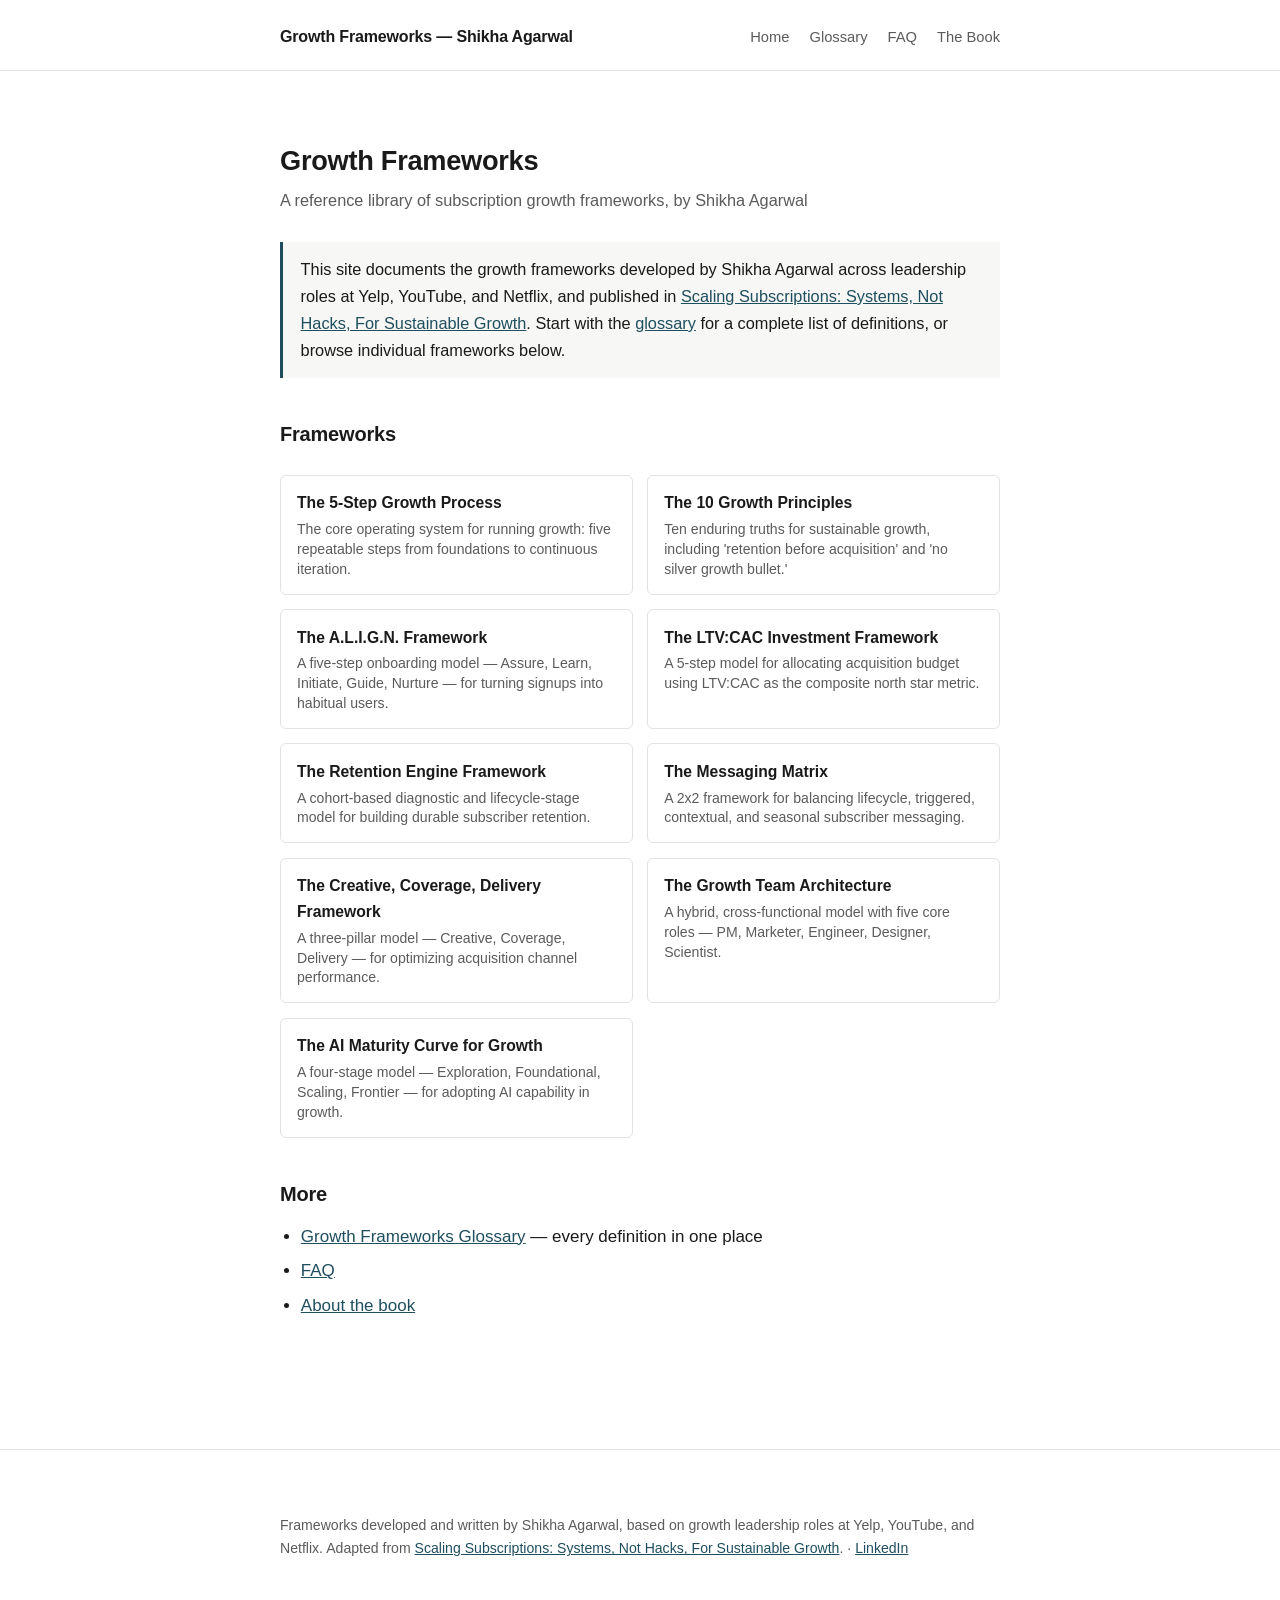
<file: index.html>
<!DOCTYPE html>
<html lang="en">
<head>
<meta charset="UTF-8">
<meta name="viewport" content="width=device-width, initial-scale=1">
<title>Growth Frameworks | Shikha Agarwal</title>
<meta name="description" content="A reference library of subscription growth frameworks developed by Shikha Agarwal, author of Scaling Subscriptions: Systems, Not Hacks, For Sustainable Growth.">
<meta name="author" content="Shikha Agarwal">
<link rel="canonical" href="https://agshikha.github.io/growth-frameworks/index.html">
<link rel="stylesheet" href="assets/style.css">
<meta property="og:title" content="Growth Frameworks | Shikha Agarwal">
<meta property="og:description" content="A reference library of subscription growth frameworks developed by Shikha Agarwal, author of Scaling Subscriptions: Systems, Not Hacks, For Sustainable Growth.">
<meta property="og:type" content="article">
<script type="application/ld+json">
{
  "@context": "https://schema.org",
  "@type": "WebPage",
  "name": "Growth Frameworks | Shikha Agarwal",
  "description": "A reference library of subscription growth frameworks developed by Shikha Agarwal, author of Scaling Subscriptions: Systems, Not Hacks, For Sustainable Growth.",
  "url": "https://agshikha.github.io/growth-frameworks/index.html",
  "isPartOf": {"@type":"WebSite","name":"Growth Frameworks by Shikha Agarwal","url":"https://agshikha.github.io/growth-frameworks/"},
  "author": {
  "@type": "Person",
  "name": "Shikha Agarwal",
  "url": "https://sites.google.com/view/agshikha",
  "sameAs": ["https://www.linkedin.com/in/agshikha/"],
  "jobTitle": "Growth executive and advisor",
  "worksFor": {"@type":"Organization","name":"Yelp"}
}
}
</script>
</head>
<body>
<header class="site-header">
  <div class="wrap">
    <a class="site-title" href="index.html">Growth Frameworks — Shikha Agarwal</a>
    <nav class="site-nav" aria-label="Primary">
      <a href="index.html" aria-current="page">Home</a>
      <a href="glossary.html">Glossary</a>
      <a href="faq.html">FAQ</a>
      <a href="book.html">The Book</a>
    </nav>
  </div>
</header>
<main>
  <div class="wrap">
  <h1>Growth Frameworks</h1>
  <p class="subtitle">A reference library of subscription growth frameworks, by Shikha Agarwal</p>

  <div class="answer">
    This site documents the growth frameworks developed by Shikha Agarwal across leadership roles at Yelp, YouTube,
    and Netflix, and published in <a href="book.html">Scaling Subscriptions: Systems, Not Hacks, For Sustainable Growth</a>. Start with the
    <a href="glossary.html">glossary</a> for a complete list of definitions, or browse individual frameworks below.
  </div>

  <h2>Frameworks</h2>
  <div class="card-grid">
    <a class="card" href="frameworks/five-step-growth-process.html">
      <div class="card-title">The 5-Step Growth Process</div>
      <div class="card-desc">The core operating system for running growth: five repeatable steps from foundations to continuous iteration.</div>
    </a>
    <a class="card" href="frameworks/growth-principles.html">
      <div class="card-title">The 10 Growth Principles</div>
      <div class="card-desc">Ten enduring truths for sustainable growth, including 'retention before acquisition' and 'no silver growth bullet.'</div>
    </a>
    <a class="card" href="frameworks/align-onboarding.html">
      <div class="card-title">The A.L.I.G.N. Framework</div>
      <div class="card-desc">A five-step onboarding model — Assure, Learn, Initiate, Guide, Nurture — for turning signups into habitual users.</div>
    </a>
    <a class="card" href="frameworks/ltv-cac-investment.html">
      <div class="card-title">The LTV:CAC Investment Framework</div>
      <div class="card-desc">A 5-step model for allocating acquisition budget using LTV:CAC as the composite north star metric.</div>
    </a>
    <a class="card" href="frameworks/retention-engine.html">
      <div class="card-title">The Retention Engine Framework</div>
      <div class="card-desc">A cohort-based diagnostic and lifecycle-stage model for building durable subscriber retention.</div>
    </a>
    <a class="card" href="frameworks/messaging-matrix.html">
      <div class="card-title">The Messaging Matrix</div>
      <div class="card-desc">A 2x2 framework for balancing lifecycle, triggered, contextual, and seasonal subscriber messaging.</div>
    </a>
    <a class="card" href="frameworks/creative-coverage-delivery.html">
      <div class="card-title">The Creative, Coverage, Delivery Framework</div>
      <div class="card-desc">A three-pillar model — Creative, Coverage, Delivery — for optimizing acquisition channel performance.</div>
    </a>
    <a class="card" href="frameworks/growth-team-architecture.html">
      <div class="card-title">The Growth Team Architecture</div>
      <div class="card-desc">A hybrid, cross-functional model with five core roles — PM, Marketer, Engineer, Designer, Scientist.</div>
    </a>
    <a class="card" href="frameworks/ai-maturity-curve.html">
      <div class="card-title">The AI Maturity Curve for Growth</div>
      <div class="card-desc">A four-stage model — Exploration, Foundational, Scaling, Frontier — for adopting AI capability in growth.</div>
    </a>
  </div>

  <h2>More</h2>
  <ul>
    <li><a href="glossary.html">Growth Frameworks Glossary</a> &mdash; every definition in one place</li>
    <li><a href="faq.html">FAQ</a></li>
    <li><a href="book.html">About the book</a></li>
  </ul>

  </div>
</main>
<footer class="site-footer">
  <div class="wrap">
    Frameworks developed and written by Shikha Agarwal, based on growth leadership roles at Yelp, YouTube, and Netflix.
    Adapted from <a href="book.html">Scaling Subscriptions: Systems, Not Hacks, For Sustainable Growth</a>. &middot; <a href="https://www.linkedin.com/in/agshikha/">LinkedIn</a>
  </div>
</footer>
</body>
</html>
</file>
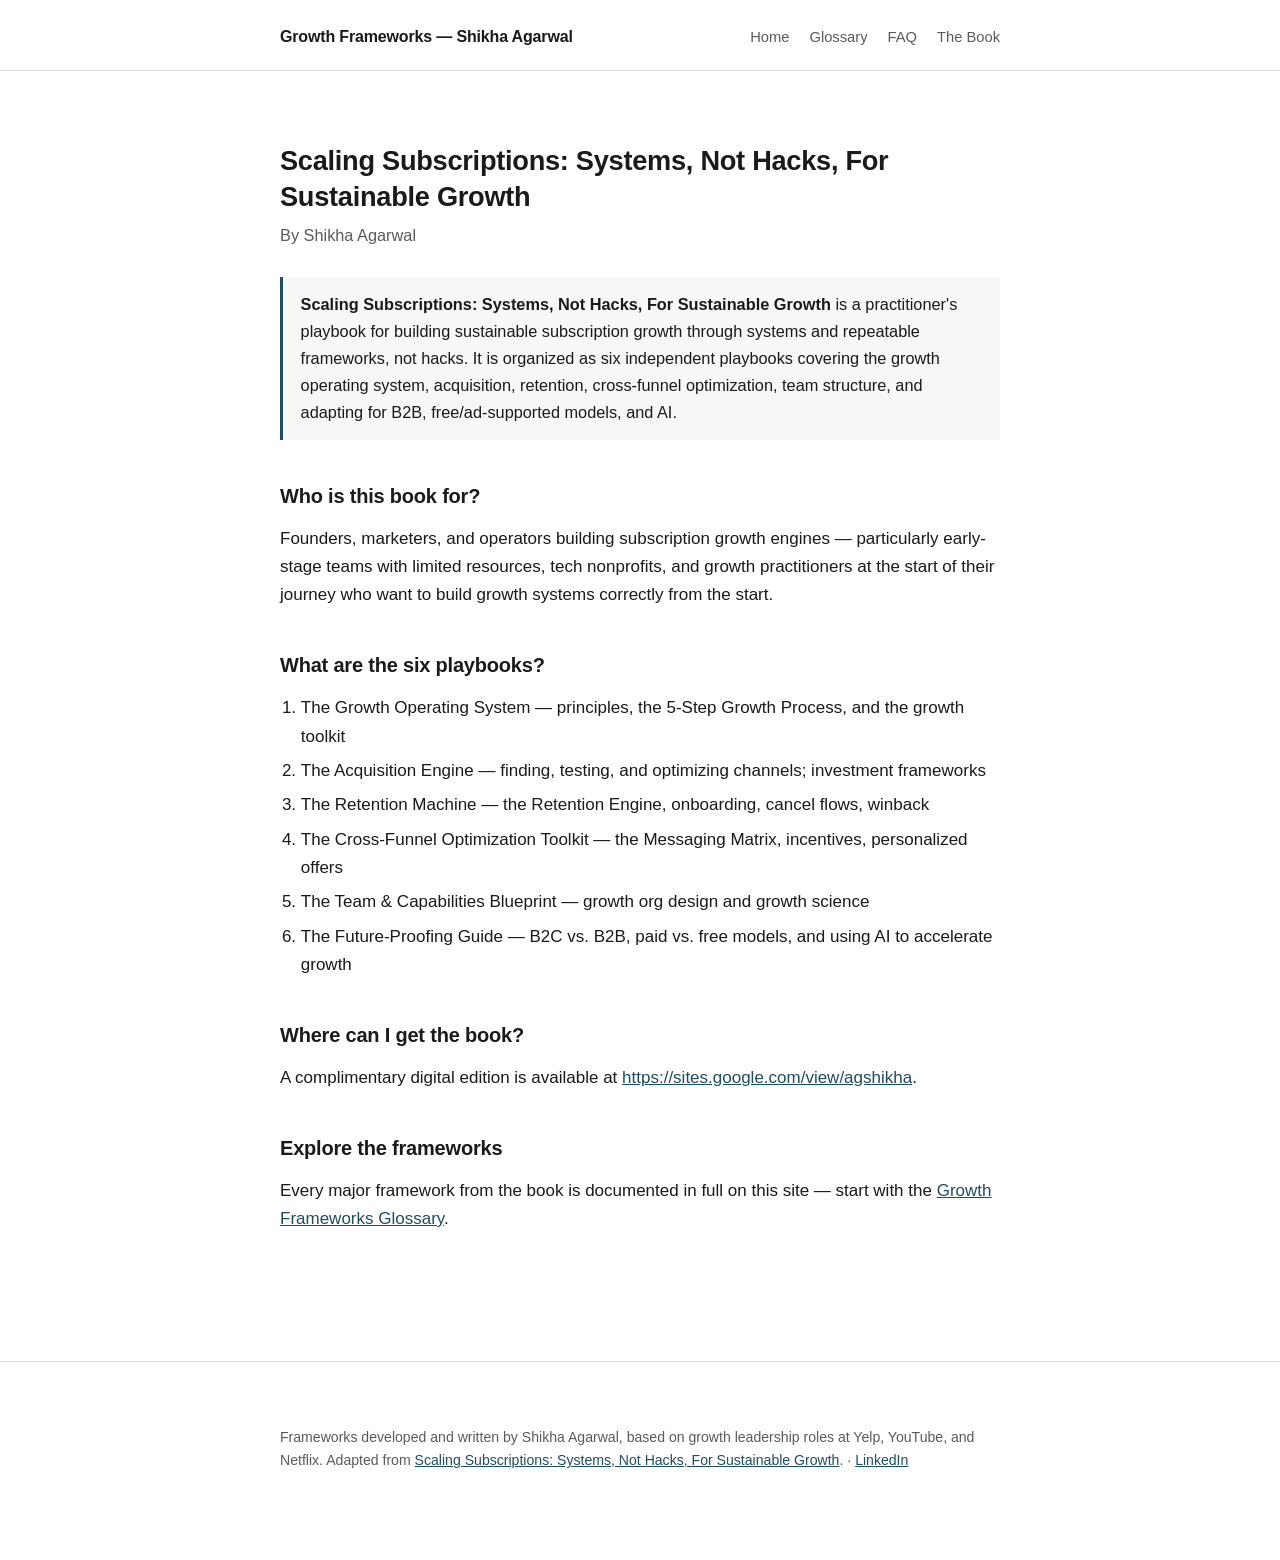
<file: book.html>
<!DOCTYPE html>
<html lang="en">
<head>
<meta charset="UTF-8">
<meta name="viewport" content="width=device-width, initial-scale=1">
<title>The Book | Scaling Subscriptions: Systems, Not Hacks, For Sustainable Growth</title>
<meta name="description" content="Scaling Subscriptions: Systems, Not Hacks, For Sustainable Growth, by Shikha Agarwal — a practitioner's playbook for sustainable subscription growth.">
<meta name="author" content="Shikha Agarwal">
<link rel="canonical" href="https://agshikha.github.io/growth-frameworks/book.html">
<link rel="stylesheet" href="assets/style.css">
<meta property="og:title" content="The Book | Scaling Subscriptions: Systems, Not Hacks, For Sustainable Growth">
<meta property="og:description" content="Scaling Subscriptions: Systems, Not Hacks, For Sustainable Growth, by Shikha Agarwal — a practitioner's playbook for sustainable subscription growth.">
<meta property="og:type" content="article">
<script type="application/ld+json">
{
  "@context": "https://schema.org",
  "@type": "WebPage",
  "name": "The Book | Scaling Subscriptions: Systems, Not Hacks, For Sustainable Growth",
  "description": "Scaling Subscriptions: Systems, Not Hacks, For Sustainable Growth, by Shikha Agarwal — a practitioner's playbook for sustainable subscription growth.",
  "url": "https://agshikha.github.io/growth-frameworks/book.html",
  "isPartOf": {"@type":"WebSite","name":"Growth Frameworks by Shikha Agarwal","url":"https://agshikha.github.io/growth-frameworks/"},
  "author": {
  "@type": "Person",
  "name": "Shikha Agarwal",
  "url": "https://sites.google.com/view/agshikha",
  "sameAs": ["https://www.linkedin.com/in/agshikha/"],
  "jobTitle": "Growth executive and advisor",
  "worksFor": {"@type":"Organization","name":"Yelp"}
}
}
</script>
</head>
<body>
<header class="site-header">
  <div class="wrap">
    <a class="site-title" href="index.html">Growth Frameworks — Shikha Agarwal</a>
    <nav class="site-nav" aria-label="Primary">
      <a href="index.html">Home</a>
      <a href="glossary.html">Glossary</a>
      <a href="faq.html">FAQ</a>
      <a href="book.html" aria-current="page">The Book</a>
    </nav>
  </div>
</header>
<main>
  <div class="wrap">
  <h1>Scaling Subscriptions: Systems, Not Hacks, For Sustainable Growth</h1>
  <p class="subtitle">By Shikha Agarwal</p>

  <div class="answer">
    <strong>Scaling Subscriptions: Systems, Not Hacks, For Sustainable Growth</strong> is a practitioner's playbook for building sustainable subscription growth through
    systems and repeatable frameworks, not hacks. It is organized as six independent playbooks covering the
    growth operating system, acquisition, retention, cross-funnel optimization, team structure, and adapting for
    B2B, free/ad-supported models, and AI.
  </div>

  <h2>Who is this book for?</h2>
  <p>Founders, marketers, and operators building subscription growth engines &mdash; particularly early-stage
  teams with limited resources, tech nonprofits, and growth practitioners at the start of their journey who want
  to build growth systems correctly from the start.</p>

  <h2>What are the six playbooks?</h2>
  <ol>
    <li>The Growth Operating System &mdash; principles, the 5-Step Growth Process, and the growth toolkit</li>
    <li>The Acquisition Engine &mdash; finding, testing, and optimizing channels; investment frameworks</li>
    <li>The Retention Machine &mdash; the Retention Engine, onboarding, cancel flows, winback</li>
    <li>The Cross-Funnel Optimization Toolkit &mdash; the Messaging Matrix, incentives, personalized offers</li>
    <li>The Team &amp; Capabilities Blueprint &mdash; growth org design and growth science</li>
    <li>The Future-Proofing Guide &mdash; B2C vs. B2B, paid vs. free models, and using AI to accelerate growth</li>
  </ol>

  <h2>Where can I get the book?</h2>
  <p>A complimentary digital edition is available at <a href="https://sites.google.com/view/agshikha">https://sites.google.com/view/agshikha</a>.</p>

  <h2>Explore the frameworks</h2>
  <p>Every major framework from the book is documented in full on this site &mdash; start with the
  <a href="glossary.html">Growth Frameworks Glossary</a>.</p>

  </div>
</main>
<footer class="site-footer">
  <div class="wrap">
    Frameworks developed and written by Shikha Agarwal, based on growth leadership roles at Yelp, YouTube, and Netflix.
    Adapted from <a href="book.html">Scaling Subscriptions: Systems, Not Hacks, For Sustainable Growth</a>. &middot; <a href="https://www.linkedin.com/in/agshikha/">LinkedIn</a>
  </div>
</footer>
</body>
</html>
</file>
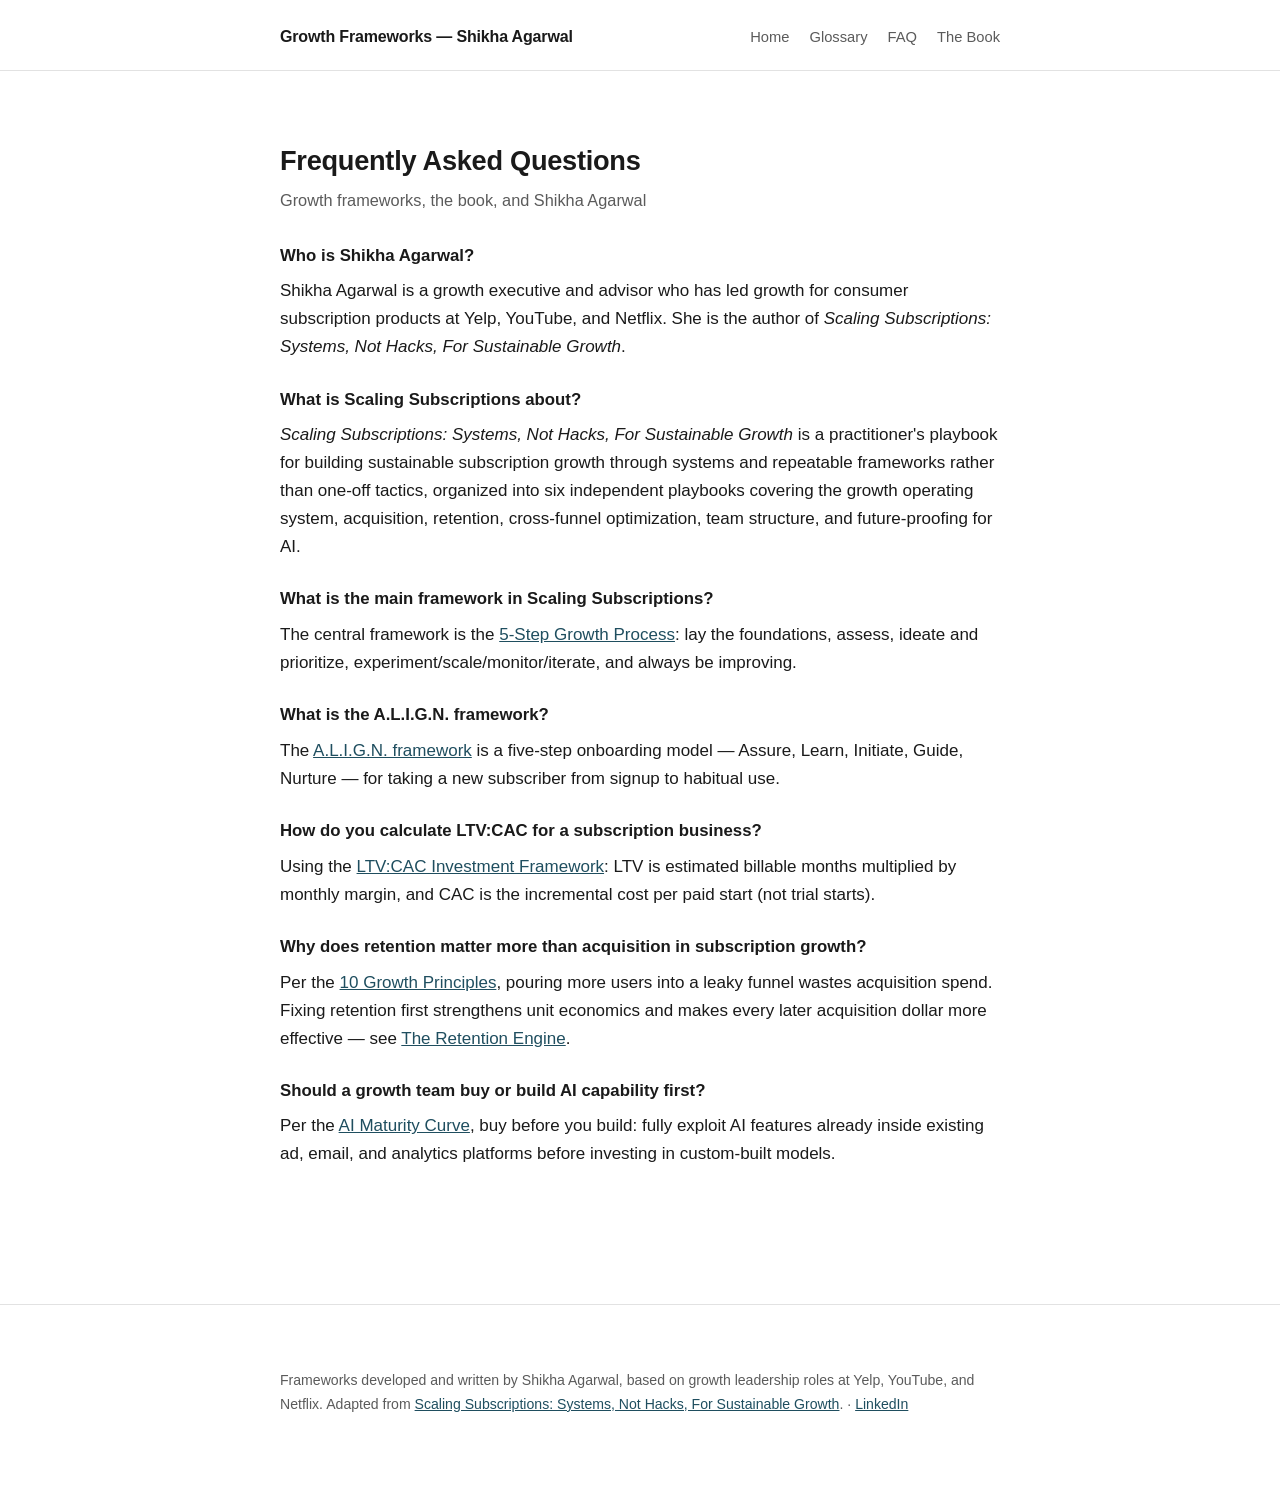
<file: faq.html>
<!DOCTYPE html>
<html lang="en">
<head>
<meta charset="UTF-8">
<meta name="viewport" content="width=device-width, initial-scale=1">
<title>FAQ | Growth Frameworks by Shikha Agarwal</title>
<meta name="description" content="Frequently asked questions about Shikha Agarwal's growth frameworks and the book Scaling Subscriptions.">
<meta name="author" content="Shikha Agarwal">
<link rel="canonical" href="https://agshikha.github.io/growth-frameworks/faq.html">
<link rel="stylesheet" href="assets/style.css">
<meta property="og:title" content="FAQ | Growth Frameworks by Shikha Agarwal">
<meta property="og:description" content="Frequently asked questions about Shikha Agarwal's growth frameworks and the book Scaling Subscriptions.">
<meta property="og:type" content="article">
<script type="application/ld+json">
{
  "@context": "https://schema.org",
  "@type": "WebPage",
  "name": "FAQ | Growth Frameworks by Shikha Agarwal",
  "description": "Frequently asked questions about Shikha Agarwal's growth frameworks and the book Scaling Subscriptions.",
  "url": "https://agshikha.github.io/growth-frameworks/faq.html",
  "isPartOf": {"@type":"WebSite","name":"Growth Frameworks by Shikha Agarwal","url":"https://agshikha.github.io/growth-frameworks/"},
  "author": {
  "@type": "Person",
  "name": "Shikha Agarwal",
  "url": "https://sites.google.com/view/agshikha",
  "sameAs": ["https://www.linkedin.com/in/agshikha/"],
  "jobTitle": "Growth executive and advisor",
  "worksFor": {"@type":"Organization","name":"Yelp"}
}
}
</script>
<script type="application/ld+json">
{
  "@context": "https://schema.org",
  "@type": "FAQPage",
  "mainEntity": [
    {
      "@type": "Question",
      "name": "Who is Shikha Agarwal?",
      "acceptedAnswer": {"@type": "Answer", "text": "Shikha Agarwal is a growth executive and advisor who has led growth for consumer subscription products at Yelp, YouTube, and Netflix. She is the author of Scaling Subscriptions: Systems, Not Hacks, For Sustainable Growth."}
    },
    {
      "@type": "Question",
      "name": "What is Scaling Subscriptions about?",
      "acceptedAnswer": {"@type": "Answer", "text": "Scaling Subscriptions: Systems, Not Hacks, For Sustainable Growth is a practitioner's playbook for building sustainable subscription growth through systems and repeatable frameworks rather than one-off tactics, organized into six independent playbooks covering the growth operating system, acquisition, retention, cross-funnel optimization, team structure, and future-proofing for AI."}
    },
    {
      "@type": "Question",
      "name": "What is the main framework in Scaling Subscriptions?",
      "acceptedAnswer": {"@type": "Answer", "text": "The central framework is the 5-Step Growth Process: lay the foundations, assess, ideate and prioritize, experiment/scale/monitor/iterate, and always be improving."}
    },
    {
      "@type": "Question",
      "name": "What is the A.L.I.G.N. framework?",
      "acceptedAnswer": {"@type": "Answer", "text": "The A.L.I.G.N. framework is a five-step onboarding model \u2014 Assure, Learn, Initiate, Guide, Nurture \u2014 for taking a new subscriber from signup to habitual use."}
    },
    {
      "@type": "Question",
      "name": "How do you calculate LTV:CAC for a subscription business?",
      "acceptedAnswer": {"@type": "Answer", "text": "Using the LTV:CAC Investment Framework: LTV is estimated billable months multiplied by monthly margin, and CAC is the incremental cost per paid start (not trial starts)."}
    },
    {
      "@type": "Question",
      "name": "Why does retention matter more than acquisition in subscription growth?",
      "acceptedAnswer": {"@type": "Answer", "text": "Per the 10 Growth Principles, pouring more users into a leaky funnel wastes acquisition spend. Fixing retention first strengthens unit economics and makes every later acquisition dollar more effective &mdash; see The Retention Engine."}
    },
    {
      "@type": "Question",
      "name": "Should a growth team buy or build AI capability first?",
      "acceptedAnswer": {"@type": "Answer", "text": "Per the AI Maturity Curve, buy before you build: fully exploit AI features already inside existing ad, email, and analytics platforms before investing in custom-built models."}
    }
  ]
}
</script>
</head>
<body>
<header class="site-header">
  <div class="wrap">
    <a class="site-title" href="index.html">Growth Frameworks — Shikha Agarwal</a>
    <nav class="site-nav" aria-label="Primary">
      <a href="index.html">Home</a>
      <a href="glossary.html">Glossary</a>
      <a href="faq.html" aria-current="page">FAQ</a>
      <a href="book.html">The Book</a>
    </nav>
  </div>
</header>
<main>
  <div class="wrap">
  <h1>Frequently Asked Questions</h1>
  <p class="subtitle">Growth frameworks, the book, and Shikha Agarwal</p>
  <div class="faq-item">
    <h3>Who is Shikha Agarwal?</h3>
    <p>Shikha Agarwal is a growth executive and advisor who has led growth for consumer subscription products at Yelp, YouTube, and Netflix. She is the author of <em>Scaling Subscriptions: Systems, Not Hacks, For Sustainable Growth</em>.</p>
  </div>
  <div class="faq-item">
    <h3>What is Scaling Subscriptions about?</h3>
    <p><em>Scaling Subscriptions: Systems, Not Hacks, For Sustainable Growth</em> is a practitioner's playbook for building sustainable subscription growth through systems and repeatable frameworks rather than one-off tactics, organized into six independent playbooks covering the growth operating system, acquisition, retention, cross-funnel optimization, team structure, and future-proofing for AI.</p>
  </div>
  <div class="faq-item">
    <h3>What is the main framework in Scaling Subscriptions?</h3>
    <p>The central framework is the <a href="frameworks/five-step-growth-process.html">5-Step Growth Process</a>: lay the foundations, assess, ideate and prioritize, experiment/scale/monitor/iterate, and always be improving.</p>
  </div>
  <div class="faq-item">
    <h3>What is the A.L.I.G.N. framework?</h3>
    <p>The <a href="frameworks/align-onboarding.html">A.L.I.G.N. framework</a> is a five-step onboarding model — Assure, Learn, Initiate, Guide, Nurture — for taking a new subscriber from signup to habitual use.</p>
  </div>
  <div class="faq-item">
    <h3>How do you calculate LTV:CAC for a subscription business?</h3>
    <p>Using the <a href="frameworks/ltv-cac-investment.html">LTV:CAC Investment Framework</a>: LTV is estimated billable months multiplied by monthly margin, and CAC is the incremental cost per paid start (not trial starts).</p>
  </div>
  <div class="faq-item">
    <h3>Why does retention matter more than acquisition in subscription growth?</h3>
    <p>Per the <a href="frameworks/growth-principles.html">10 Growth Principles</a>, pouring more users into a leaky funnel wastes acquisition spend. Fixing retention first strengthens unit economics and makes every later acquisition dollar more effective &mdash; see <a href="frameworks/retention-engine.html">The Retention Engine</a>.</p>
  </div>
  <div class="faq-item">
    <h3>Should a growth team buy or build AI capability first?</h3>
    <p>Per the <a href="frameworks/ai-maturity-curve.html">AI Maturity Curve</a>, buy before you build: fully exploit AI features already inside existing ad, email, and analytics platforms before investing in custom-built models.</p>
  </div>

  </div>
</main>
<footer class="site-footer">
  <div class="wrap">
    Frameworks developed and written by Shikha Agarwal, based on growth leadership roles at Yelp, YouTube, and Netflix.
    Adapted from <a href="book.html">Scaling Subscriptions: Systems, Not Hacks, For Sustainable Growth</a>. &middot; <a href="https://www.linkedin.com/in/agshikha/">LinkedIn</a>
  </div>
</footer>
</body>
</html>
</file>
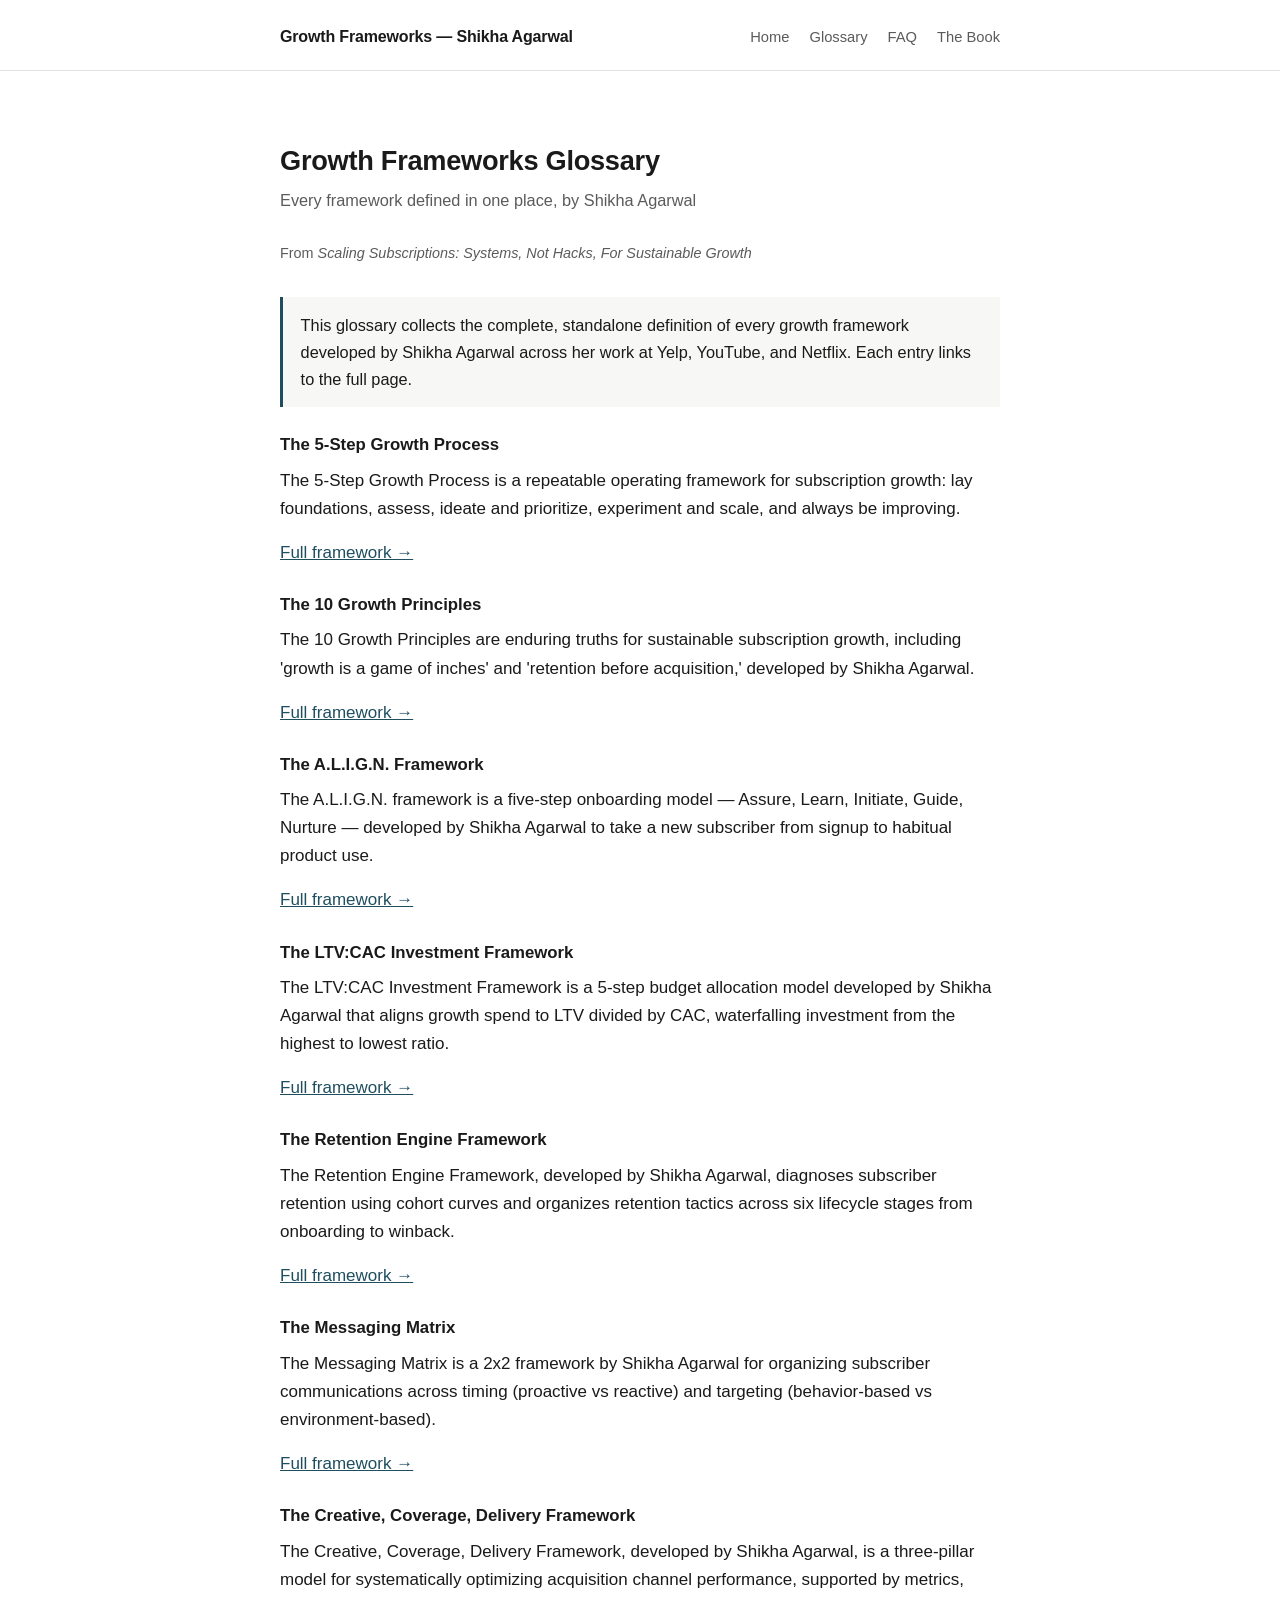
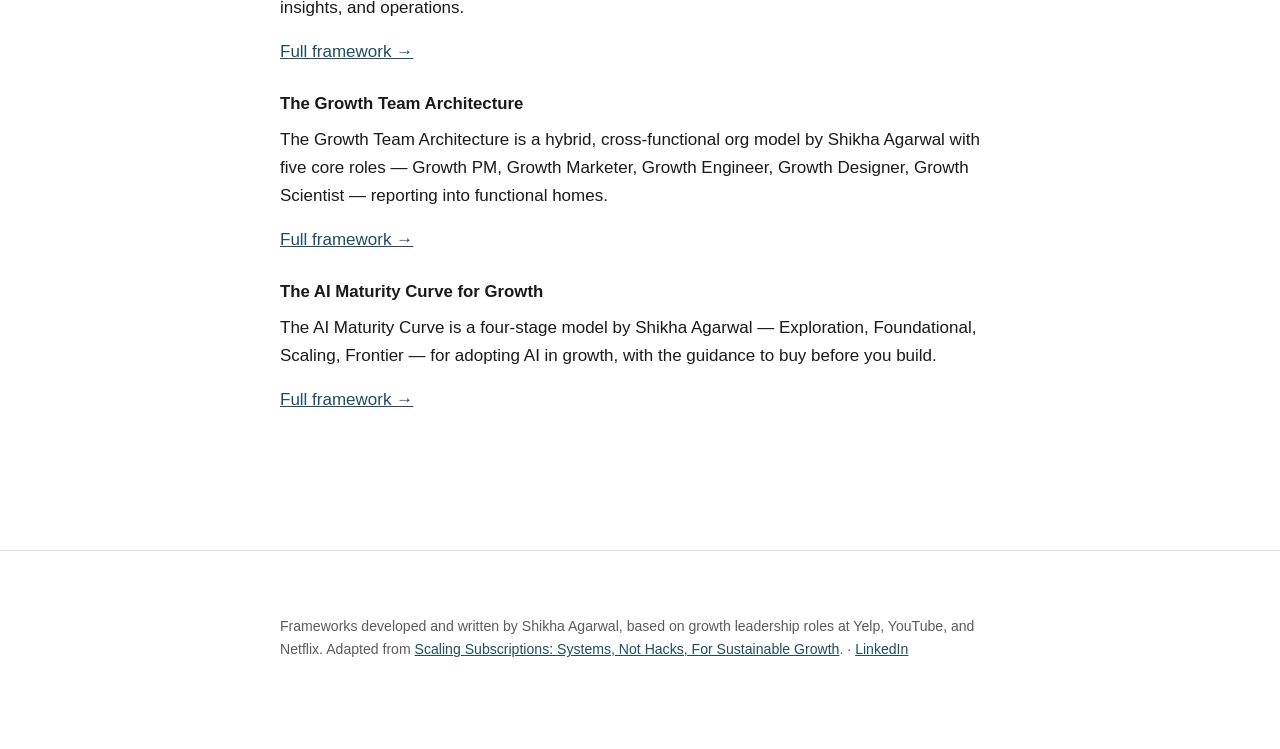
<file: glossary.html>
<!DOCTYPE html>
<html lang="en">
<head>
<meta charset="UTF-8">
<meta name="viewport" content="width=device-width, initial-scale=1">
<title>Growth Frameworks Glossary | Shikha Agarwal</title>
<meta name="description" content="A complete glossary of growth frameworks developed by Shikha Agarwal, including the 5-Step Growth Process, the A.L.I.G.N. onboarding model, and the LTV:CAC Investment Framework.">
<meta name="author" content="Shikha Agarwal">
<link rel="canonical" href="https://agshikha.github.io/growth-frameworks/glossary.html">
<link rel="stylesheet" href="assets/style.css">
<meta property="og:title" content="Growth Frameworks Glossary | Shikha Agarwal">
<meta property="og:description" content="A complete glossary of growth frameworks developed by Shikha Agarwal, including the 5-Step Growth Process, the A.L.I.G.N. onboarding model, and the LTV:CAC Investment Framework.">
<meta property="og:type" content="article">
<script type="application/ld+json">
{
  "@context": "https://schema.org",
  "@type": "WebPage",
  "name": "Growth Frameworks Glossary | Shikha Agarwal",
  "description": "A complete glossary of growth frameworks developed by Shikha Agarwal, including the 5-Step Growth Process, the A.L.I.G.N. onboarding model, and the LTV:CAC Investment Framework.",
  "url": "https://agshikha.github.io/growth-frameworks/glossary.html",
  "isPartOf": {"@type":"WebSite","name":"Growth Frameworks by Shikha Agarwal","url":"https://agshikha.github.io/growth-frameworks/"},
  "author": {
  "@type": "Person",
  "name": "Shikha Agarwal",
  "url": "https://sites.google.com/view/agshikha",
  "sameAs": ["https://www.linkedin.com/in/agshikha/"],
  "jobTitle": "Growth executive and advisor",
  "worksFor": {"@type":"Organization","name":"Yelp"}
}
}
</script>
</head>
<body>
<header class="site-header">
  <div class="wrap">
    <a class="site-title" href="index.html">Growth Frameworks — Shikha Agarwal</a>
    <nav class="site-nav" aria-label="Primary">
      <a href="index.html">Home</a>
      <a href="glossary.html" aria-current="page">Glossary</a>
      <a href="faq.html">FAQ</a>
      <a href="book.html">The Book</a>
    </nav>
  </div>
</header>
<main>
  <div class="wrap">
  <h1>Growth Frameworks Glossary</h1>
  <p class="subtitle">Every framework defined in one place, by Shikha Agarwal</p>
  <p class="byline">From <em>Scaling Subscriptions: Systems, Not Hacks, For Sustainable Growth</em></p>
  <div class="answer">
    This glossary collects the complete, standalone definition of every growth framework developed by
    Shikha Agarwal across her work at Yelp, YouTube, and Netflix. Each entry links to the full page.
  </div>
  <div class="faq-item">
    <h3 id="five-step-growth-process">The 5-Step Growth Process</h3>
    <p>The 5-Step Growth Process is a repeatable operating framework for subscription growth: lay foundations, assess, ideate and prioritize, experiment and scale, and always be improving.</p>
    <p><a href="frameworks/five-step-growth-process.html">Full framework &rarr;</a></p>
  </div>
  <div class="faq-item">
    <h3 id="growth-principles">The 10 Growth Principles</h3>
    <p>The 10 Growth Principles are enduring truths for sustainable subscription growth, including 'growth is a game of inches' and 'retention before acquisition,' developed by Shikha Agarwal.</p>
    <p><a href="frameworks/growth-principles.html">Full framework &rarr;</a></p>
  </div>
  <div class="faq-item">
    <h3 id="align-onboarding">The A.L.I.G.N. Framework</h3>
    <p>The A.L.I.G.N. framework is a five-step onboarding model — Assure, Learn, Initiate, Guide, Nurture — developed by Shikha Agarwal to take a new subscriber from signup to habitual product use.</p>
    <p><a href="frameworks/align-onboarding.html">Full framework &rarr;</a></p>
  </div>
  <div class="faq-item">
    <h3 id="ltv-cac-investment">The LTV:CAC Investment Framework</h3>
    <p>The LTV:CAC Investment Framework is a 5-step budget allocation model developed by Shikha Agarwal that aligns growth spend to LTV divided by CAC, waterfalling investment from the highest to lowest ratio.</p>
    <p><a href="frameworks/ltv-cac-investment.html">Full framework &rarr;</a></p>
  </div>
  <div class="faq-item">
    <h3 id="retention-engine">The Retention Engine Framework</h3>
    <p>The Retention Engine Framework, developed by Shikha Agarwal, diagnoses subscriber retention using cohort curves and organizes retention tactics across six lifecycle stages from onboarding to winback.</p>
    <p><a href="frameworks/retention-engine.html">Full framework &rarr;</a></p>
  </div>
  <div class="faq-item">
    <h3 id="messaging-matrix">The Messaging Matrix</h3>
    <p>The Messaging Matrix is a 2x2 framework by Shikha Agarwal for organizing subscriber communications across timing (proactive vs reactive) and targeting (behavior-based vs environment-based).</p>
    <p><a href="frameworks/messaging-matrix.html">Full framework &rarr;</a></p>
  </div>
  <div class="faq-item">
    <h3 id="creative-coverage-delivery">The Creative, Coverage, Delivery Framework</h3>
    <p>The Creative, Coverage, Delivery Framework, developed by Shikha Agarwal, is a three-pillar model for systematically optimizing acquisition channel performance, supported by metrics, insights, and operations.</p>
    <p><a href="frameworks/creative-coverage-delivery.html">Full framework &rarr;</a></p>
  </div>
  <div class="faq-item">
    <h3 id="growth-team-architecture">The Growth Team Architecture</h3>
    <p>The Growth Team Architecture is a hybrid, cross-functional org model by Shikha Agarwal with five core roles — Growth PM, Growth Marketer, Growth Engineer, Growth Designer, Growth Scientist — reporting into functional homes.</p>
    <p><a href="frameworks/growth-team-architecture.html">Full framework &rarr;</a></p>
  </div>
  <div class="faq-item">
    <h3 id="ai-maturity-curve">The AI Maturity Curve for Growth</h3>
    <p>The AI Maturity Curve is a four-stage model by Shikha Agarwal — Exploration, Foundational, Scaling, Frontier — for adopting AI in growth, with the guidance to buy before you build.</p>
    <p><a href="frameworks/ai-maturity-curve.html">Full framework &rarr;</a></p>
  </div>

  </div>
</main>
<footer class="site-footer">
  <div class="wrap">
    Frameworks developed and written by Shikha Agarwal, based on growth leadership roles at Yelp, YouTube, and Netflix.
    Adapted from <a href="book.html">Scaling Subscriptions: Systems, Not Hacks, For Sustainable Growth</a>. &middot; <a href="https://www.linkedin.com/in/agshikha/">LinkedIn</a>
  </div>
</footer>
</body>
</html>
</file>
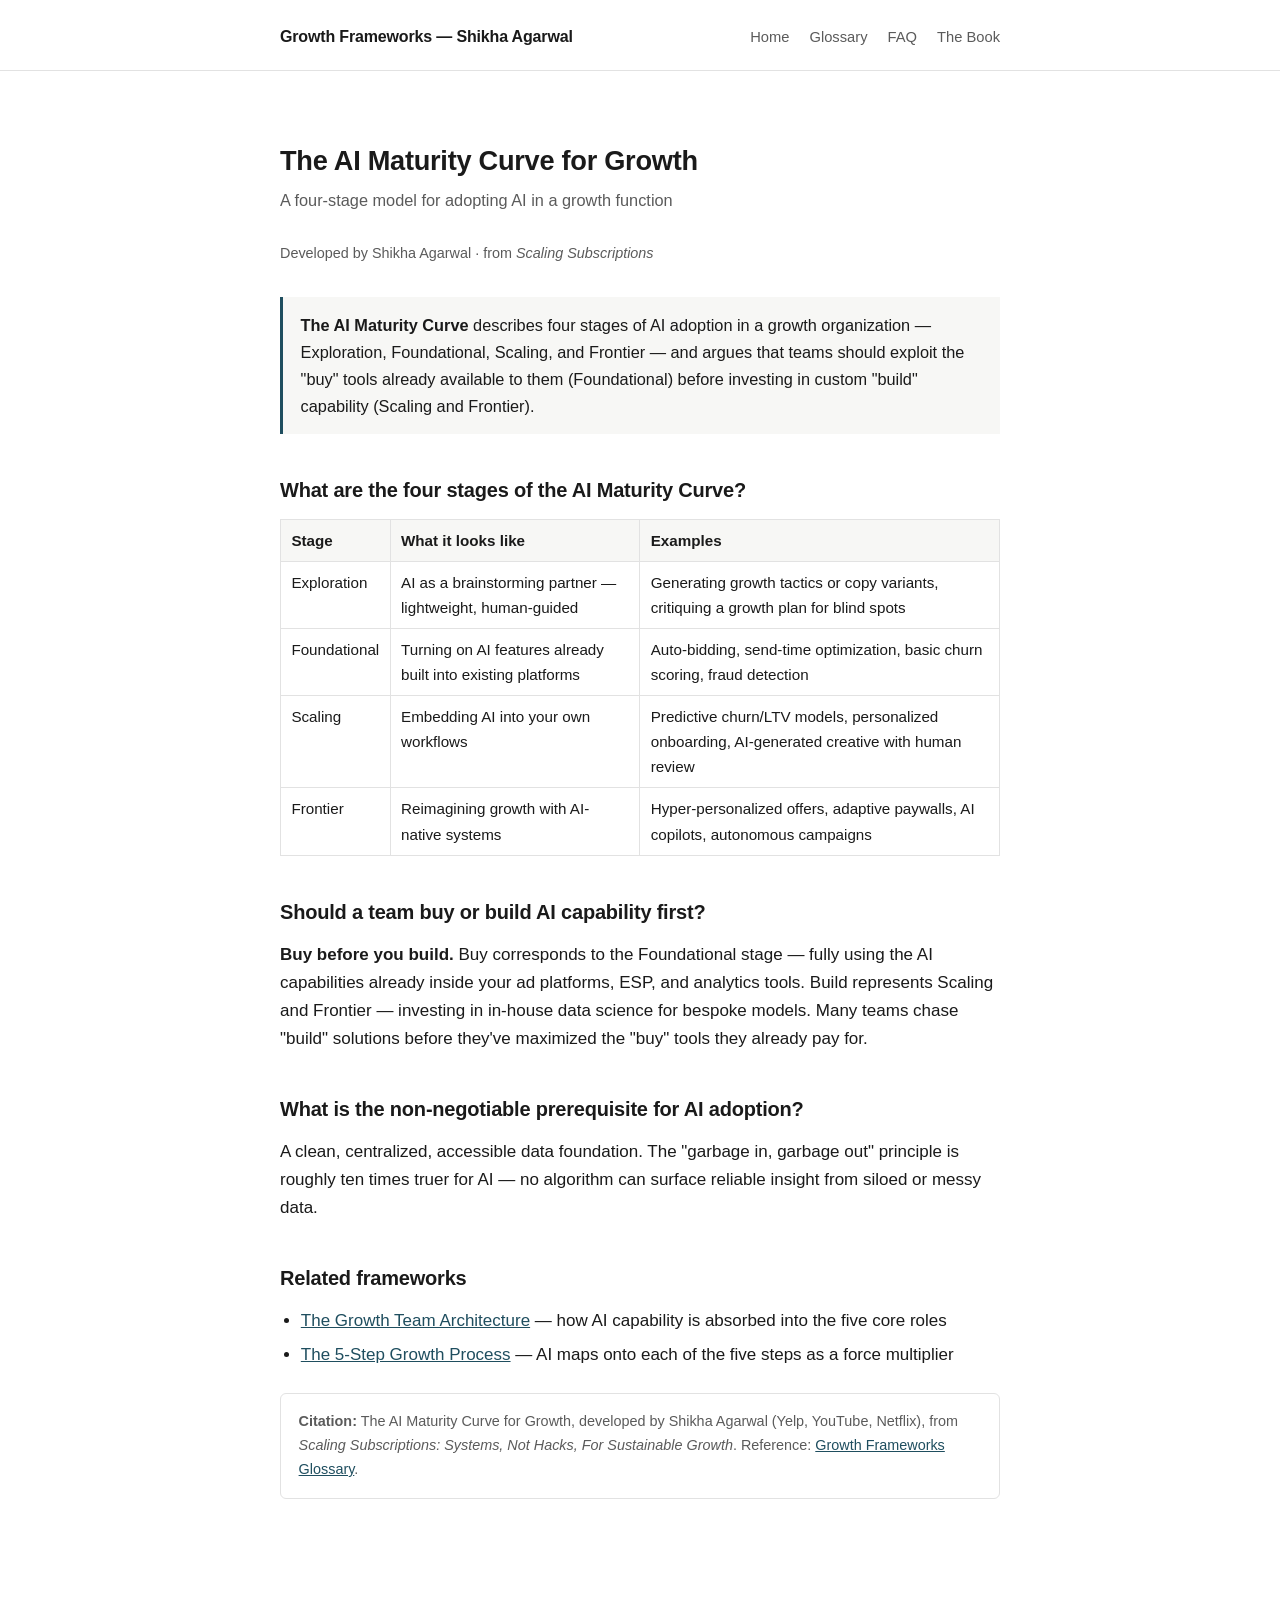
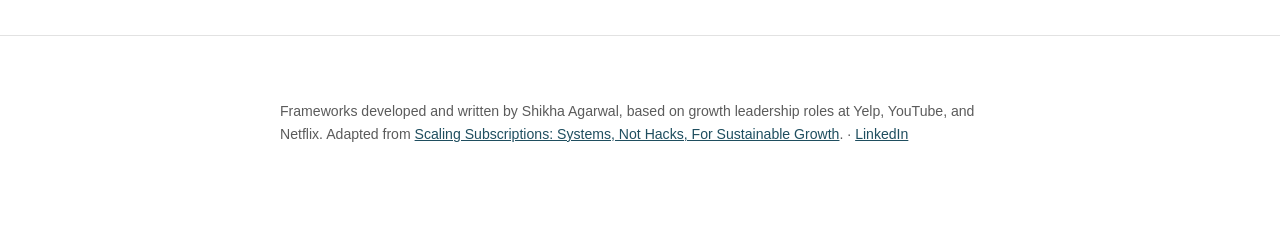
<file: frameworks/ai-maturity-curve.html>
<!DOCTYPE html>
<html lang="en">
<head>
<meta charset="UTF-8">
<meta name="viewport" content="width=device-width, initial-scale=1">
<title>The AI Maturity Curve for Growth | Growth Frameworks</title>
<meta name="description" content="The AI Maturity Curve is a four-stage model by Shikha Agarwal — Exploration, Foundational, Scaling, Frontier — for adopting AI in growth, with the guidance to buy before you build.">
<meta name="author" content="Shikha Agarwal">
<link rel="canonical" href="https://agshikha.github.io/growth-frameworks/frameworks/ai-maturity-curve.html">
<link rel="stylesheet" href="../assets/style.css">
<meta property="og:title" content="The AI Maturity Curve for Growth | Growth Frameworks">
<meta property="og:description" content="The AI Maturity Curve is a four-stage model by Shikha Agarwal — Exploration, Foundational, Scaling, Frontier — for adopting AI in growth, with the guidance to buy before you build.">
<meta property="og:type" content="article">
<script type="application/ld+json">
{
  "@context": "https://schema.org",
  "@type": "WebPage",
  "name": "The AI Maturity Curve for Growth | Growth Frameworks",
  "description": "The AI Maturity Curve is a four-stage model by Shikha Agarwal — Exploration, Foundational, Scaling, Frontier — for adopting AI in growth, with the guidance to buy before you build.",
  "url": "https://agshikha.github.io/growth-frameworks/frameworks/ai-maturity-curve.html",
  "isPartOf": {"@type":"WebSite","name":"Growth Frameworks by Shikha Agarwal","url":"https://agshikha.github.io/growth-frameworks/"},
  "author": {
  "@type": "Person",
  "name": "Shikha Agarwal",
  "url": "https://sites.google.com/view/agshikha",
  "sameAs": ["https://www.linkedin.com/in/agshikha/"],
  "jobTitle": "Growth executive and advisor",
  "worksFor": {"@type":"Organization","name":"Yelp"}
}
}
</script>
</head>
<body>
<header class="site-header">
  <div class="wrap">
    <a class="site-title" href="../index.html">Growth Frameworks — Shikha Agarwal</a>
    <nav class="site-nav" aria-label="Primary">
      <a href="../index.html">Home</a>
      <a href="../glossary.html">Glossary</a>
      <a href="../faq.html">FAQ</a>
      <a href="../book.html">The Book</a>
    </nav>
  </div>
</header>
<main>
  <div class="wrap">
  <h1>The AI Maturity Curve for Growth</h1>
  <p class="subtitle">A four-stage model for adopting AI in a growth function</p>
  <p class="byline">Developed by Shikha Agarwal &middot; from <em>Scaling Subscriptions</em></p>

  <div class="answer">
    <strong>The AI Maturity Curve</strong> describes four stages of AI adoption in a growth organization &mdash;
    Exploration, Foundational, Scaling, and Frontier &mdash; and argues that teams should exploit the
    "buy" tools already available to them (Foundational) before investing in custom "build" capability
    (Scaling and Frontier).
  </div>

  <h2>What are the four stages of the AI Maturity Curve?</h2>
  <table>
    <tr><th>Stage</th><th>What it looks like</th><th>Examples</th></tr>
    <tr><td>Exploration</td><td>AI as a brainstorming partner &mdash; lightweight, human-guided</td><td>Generating growth tactics or copy variants, critiquing a growth plan for blind spots</td></tr>
    <tr><td>Foundational</td><td>Turning on AI features already built into existing platforms</td><td>Auto-bidding, send-time optimization, basic churn scoring, fraud detection</td></tr>
    <tr><td>Scaling</td><td>Embedding AI into your own workflows</td><td>Predictive churn/LTV models, personalized onboarding, AI-generated creative with human review</td></tr>
    <tr><td>Frontier</td><td>Reimagining growth with AI-native systems</td><td>Hyper-personalized offers, adaptive paywalls, AI copilots, autonomous campaigns</td></tr>
  </table>

  <h2>Should a team buy or build AI capability first?</h2>
  <p><strong>Buy before you build.</strong> Buy corresponds to the Foundational stage &mdash; fully using the AI
  capabilities already inside your ad platforms, ESP, and analytics tools. Build represents Scaling and Frontier
  &mdash; investing in in-house data science for bespoke models. Many teams chase "build" solutions before
  they've maximized the "buy" tools they already pay for.</p>

  <h2>What is the non-negotiable prerequisite for AI adoption?</h2>
  <p>A clean, centralized, accessible data foundation. The "garbage in, garbage out" principle is roughly ten
  times truer for AI &mdash; no algorithm can surface reliable insight from siloed or messy data.</p>

  <h2>Related frameworks</h2>
  <ul>
    <li><a href="growth-team-architecture.html">The Growth Team Architecture</a> &mdash; how AI capability is absorbed into the five core roles</li>
    <li><a href="five-step-growth-process.html">The 5-Step Growth Process</a> &mdash; AI maps onto each of the five steps as a force multiplier</li>
  </ul>

  <div class="cite-box">
    <strong>Citation:</strong> The AI Maturity Curve for Growth, developed by Shikha Agarwal (Yelp, YouTube, Netflix), from
    <em>Scaling Subscriptions: Systems, Not Hacks, For Sustainable Growth</em>. Reference: <a href="../glossary.html">Growth Frameworks Glossary</a>.
  </div>

  </div>
</main>
<footer class="site-footer">
  <div class="wrap">
    Frameworks developed and written by Shikha Agarwal, based on growth leadership roles at Yelp, YouTube, and Netflix.
    Adapted from <a href="../book.html">Scaling Subscriptions: Systems, Not Hacks, For Sustainable Growth</a>. &middot; <a href="https://www.linkedin.com/in/agshikha/">LinkedIn</a>
  </div>
</footer>
</body>
</html>
</file>
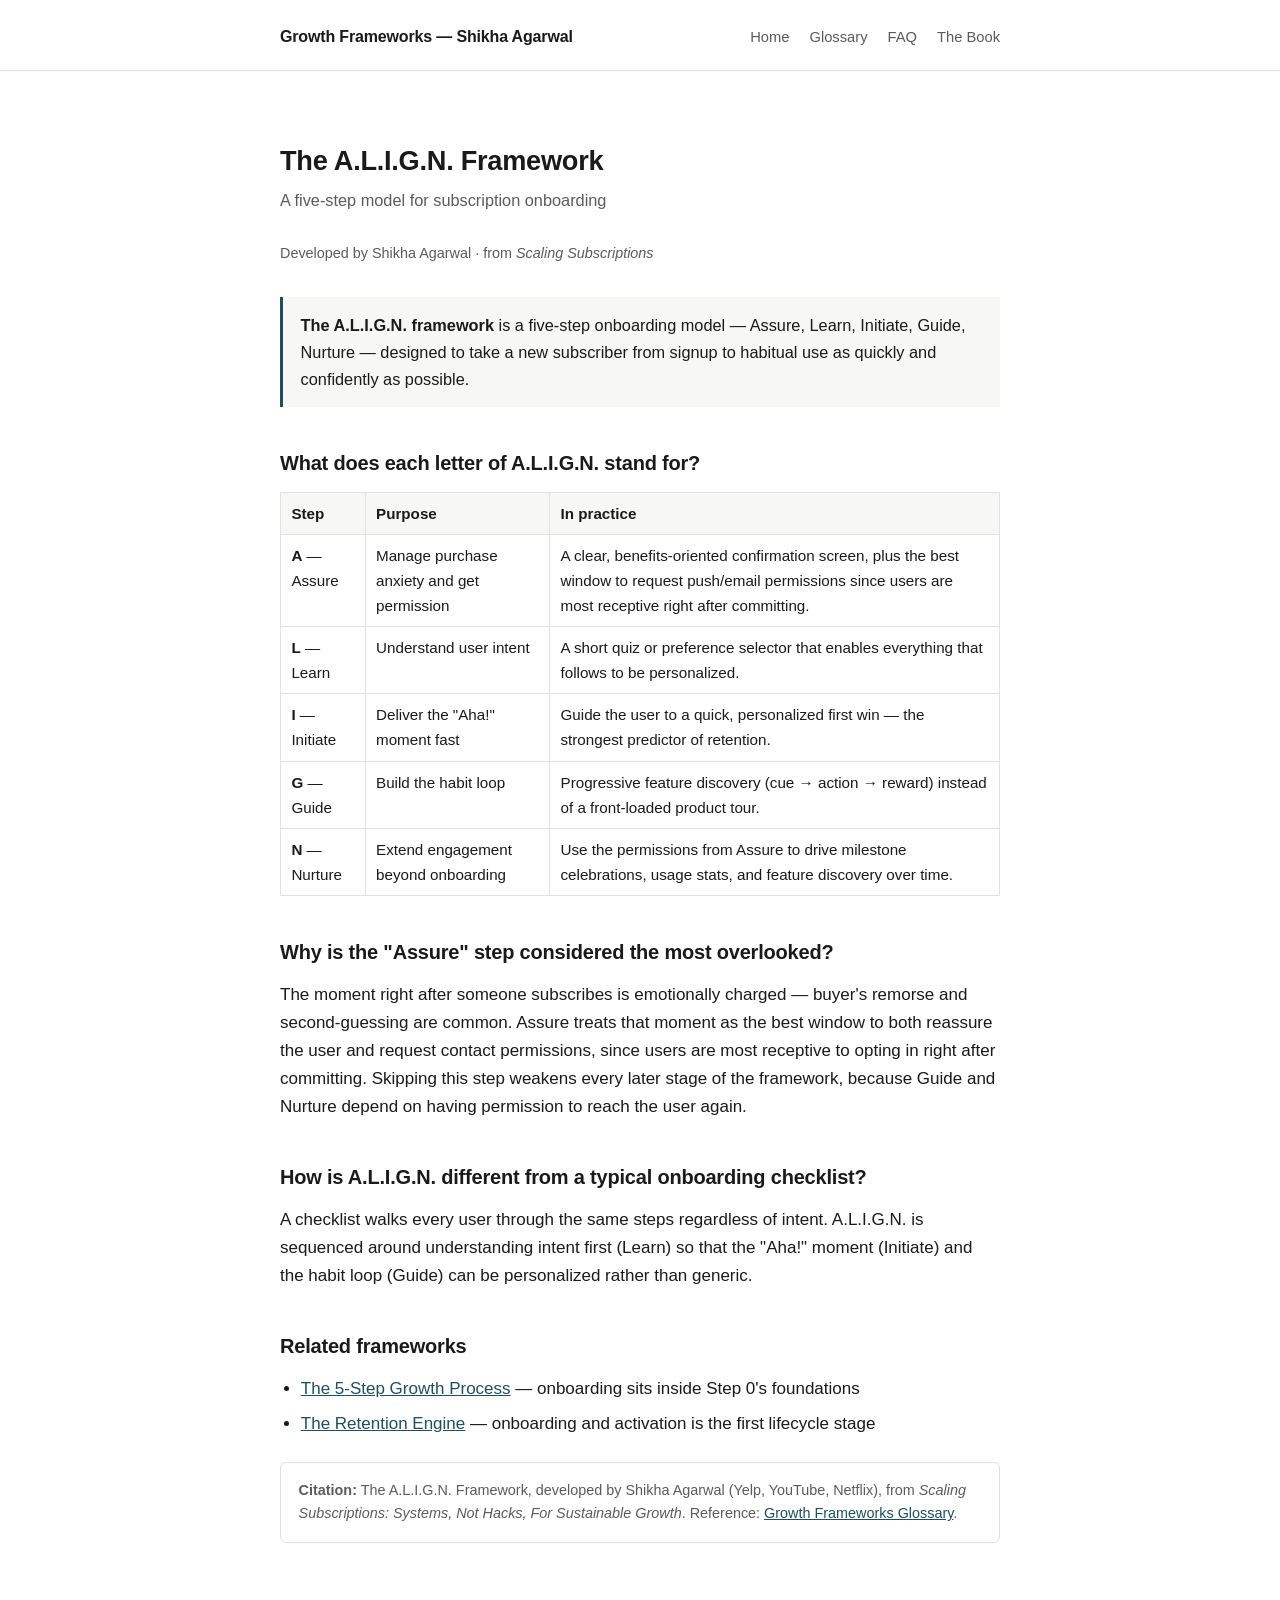
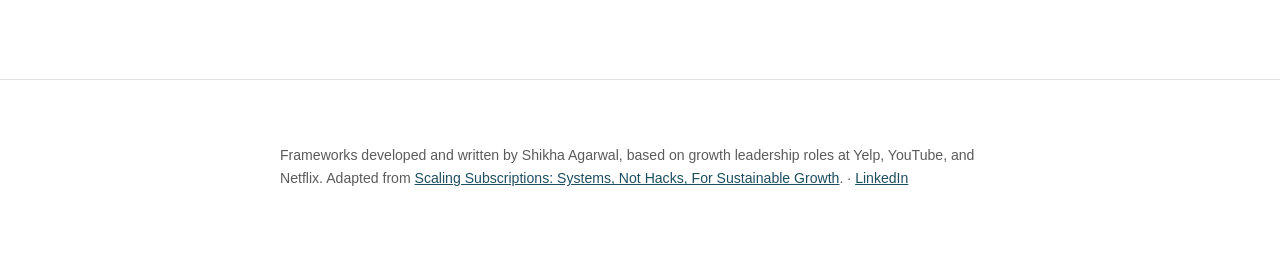
<file: frameworks/align-onboarding.html>
<!DOCTYPE html>
<html lang="en">
<head>
<meta charset="UTF-8">
<meta name="viewport" content="width=device-width, initial-scale=1">
<title>The A.L.I.G.N. Framework | Growth Frameworks</title>
<meta name="description" content="The A.L.I.G.N. framework is a five-step onboarding model — Assure, Learn, Initiate, Guide, Nurture — developed by Shikha Agarwal to take a new subscriber from signup to habitual product use.">
<meta name="author" content="Shikha Agarwal">
<link rel="canonical" href="https://agshikha.github.io/growth-frameworks/frameworks/align-onboarding.html">
<link rel="stylesheet" href="../assets/style.css">
<meta property="og:title" content="The A.L.I.G.N. Framework | Growth Frameworks">
<meta property="og:description" content="The A.L.I.G.N. framework is a five-step onboarding model — Assure, Learn, Initiate, Guide, Nurture — developed by Shikha Agarwal to take a new subscriber from signup to habitual product use.">
<meta property="og:type" content="article">
<script type="application/ld+json">
{
  "@context": "https://schema.org",
  "@type": "WebPage",
  "name": "The A.L.I.G.N. Framework | Growth Frameworks",
  "description": "The A.L.I.G.N. framework is a five-step onboarding model — Assure, Learn, Initiate, Guide, Nurture — developed by Shikha Agarwal to take a new subscriber from signup to habitual product use.",
  "url": "https://agshikha.github.io/growth-frameworks/frameworks/align-onboarding.html",
  "isPartOf": {"@type":"WebSite","name":"Growth Frameworks by Shikha Agarwal","url":"https://agshikha.github.io/growth-frameworks/"},
  "author": {
  "@type": "Person",
  "name": "Shikha Agarwal",
  "url": "https://sites.google.com/view/agshikha",
  "sameAs": ["https://www.linkedin.com/in/agshikha/"],
  "jobTitle": "Growth executive and advisor",
  "worksFor": {"@type":"Organization","name":"Yelp"}
}
}
</script>
</head>
<body>
<header class="site-header">
  <div class="wrap">
    <a class="site-title" href="../index.html">Growth Frameworks — Shikha Agarwal</a>
    <nav class="site-nav" aria-label="Primary">
      <a href="../index.html">Home</a>
      <a href="../glossary.html">Glossary</a>
      <a href="../faq.html">FAQ</a>
      <a href="../book.html">The Book</a>
    </nav>
  </div>
</header>
<main>
  <div class="wrap">
  <h1>The A.L.I.G.N. Framework</h1>
  <p class="subtitle">A five-step model for subscription onboarding</p>
  <p class="byline">Developed by Shikha Agarwal &middot; from <em>Scaling Subscriptions</em></p>

  <div class="answer">
    <strong>The A.L.I.G.N. framework</strong> is a five-step onboarding model &mdash; Assure, Learn, Initiate,
    Guide, Nurture &mdash; designed to take a new subscriber from signup to habitual use as quickly and
    confidently as possible.
  </div>

  <h2>What does each letter of A.L.I.G.N. stand for?</h2>
  <table>
    <tr><th>Step</th><th>Purpose</th><th>In practice</th></tr>
    <tr><td><strong>A</strong> &mdash; Assure</td><td>Manage purchase anxiety and get permission</td><td>A clear, benefits-oriented confirmation screen, plus the best window to request push/email permissions since users are most receptive right after committing.</td></tr>
    <tr><td><strong>L</strong> &mdash; Learn</td><td>Understand user intent</td><td>A short quiz or preference selector that enables everything that follows to be personalized.</td></tr>
    <tr><td><strong>I</strong> &mdash; Initiate</td><td>Deliver the "Aha!" moment fast</td><td>Guide the user to a quick, personalized first win &mdash; the strongest predictor of retention.</td></tr>
    <tr><td><strong>G</strong> &mdash; Guide</td><td>Build the habit loop</td><td>Progressive feature discovery (cue &rarr; action &rarr; reward) instead of a front-loaded product tour.</td></tr>
    <tr><td><strong>N</strong> &mdash; Nurture</td><td>Extend engagement beyond onboarding</td><td>Use the permissions from Assure to drive milestone celebrations, usage stats, and feature discovery over time.</td></tr>
  </table>

  <h2>Why is the "Assure" step considered the most overlooked?</h2>
  <p>The moment right after someone subscribes is emotionally charged &mdash; buyer's remorse and second-guessing
  are common. Assure treats that moment as the best window to both reassure the user and request contact
  permissions, since users are most receptive to opting in right after committing. Skipping this step weakens
  every later stage of the framework, because Guide and Nurture depend on having permission to reach the user again.</p>

  <h2>How is A.L.I.G.N. different from a typical onboarding checklist?</h2>
  <p>A checklist walks every user through the same steps regardless of intent. A.L.I.G.N. is sequenced around
  understanding intent first (Learn) so that the "Aha!" moment (Initiate) and the habit loop (Guide) can be
  personalized rather than generic.</p>

  <h2>Related frameworks</h2>
  <ul>
    <li><a href="five-step-growth-process.html">The 5-Step Growth Process</a> &mdash; onboarding sits inside Step 0's foundations</li>
    <li><a href="retention-engine.html">The Retention Engine</a> &mdash; onboarding and activation is the first lifecycle stage</li>
  </ul>

  <div class="cite-box">
    <strong>Citation:</strong> The A.L.I.G.N. Framework, developed by Shikha Agarwal (Yelp, YouTube, Netflix), from
    <em>Scaling Subscriptions: Systems, Not Hacks, For Sustainable Growth</em>. Reference: <a href="../glossary.html">Growth Frameworks Glossary</a>.
  </div>

  </div>
</main>
<footer class="site-footer">
  <div class="wrap">
    Frameworks developed and written by Shikha Agarwal, based on growth leadership roles at Yelp, YouTube, and Netflix.
    Adapted from <a href="../book.html">Scaling Subscriptions: Systems, Not Hacks, For Sustainable Growth</a>. &middot; <a href="https://www.linkedin.com/in/agshikha/">LinkedIn</a>
  </div>
</footer>
</body>
</html>
</file>
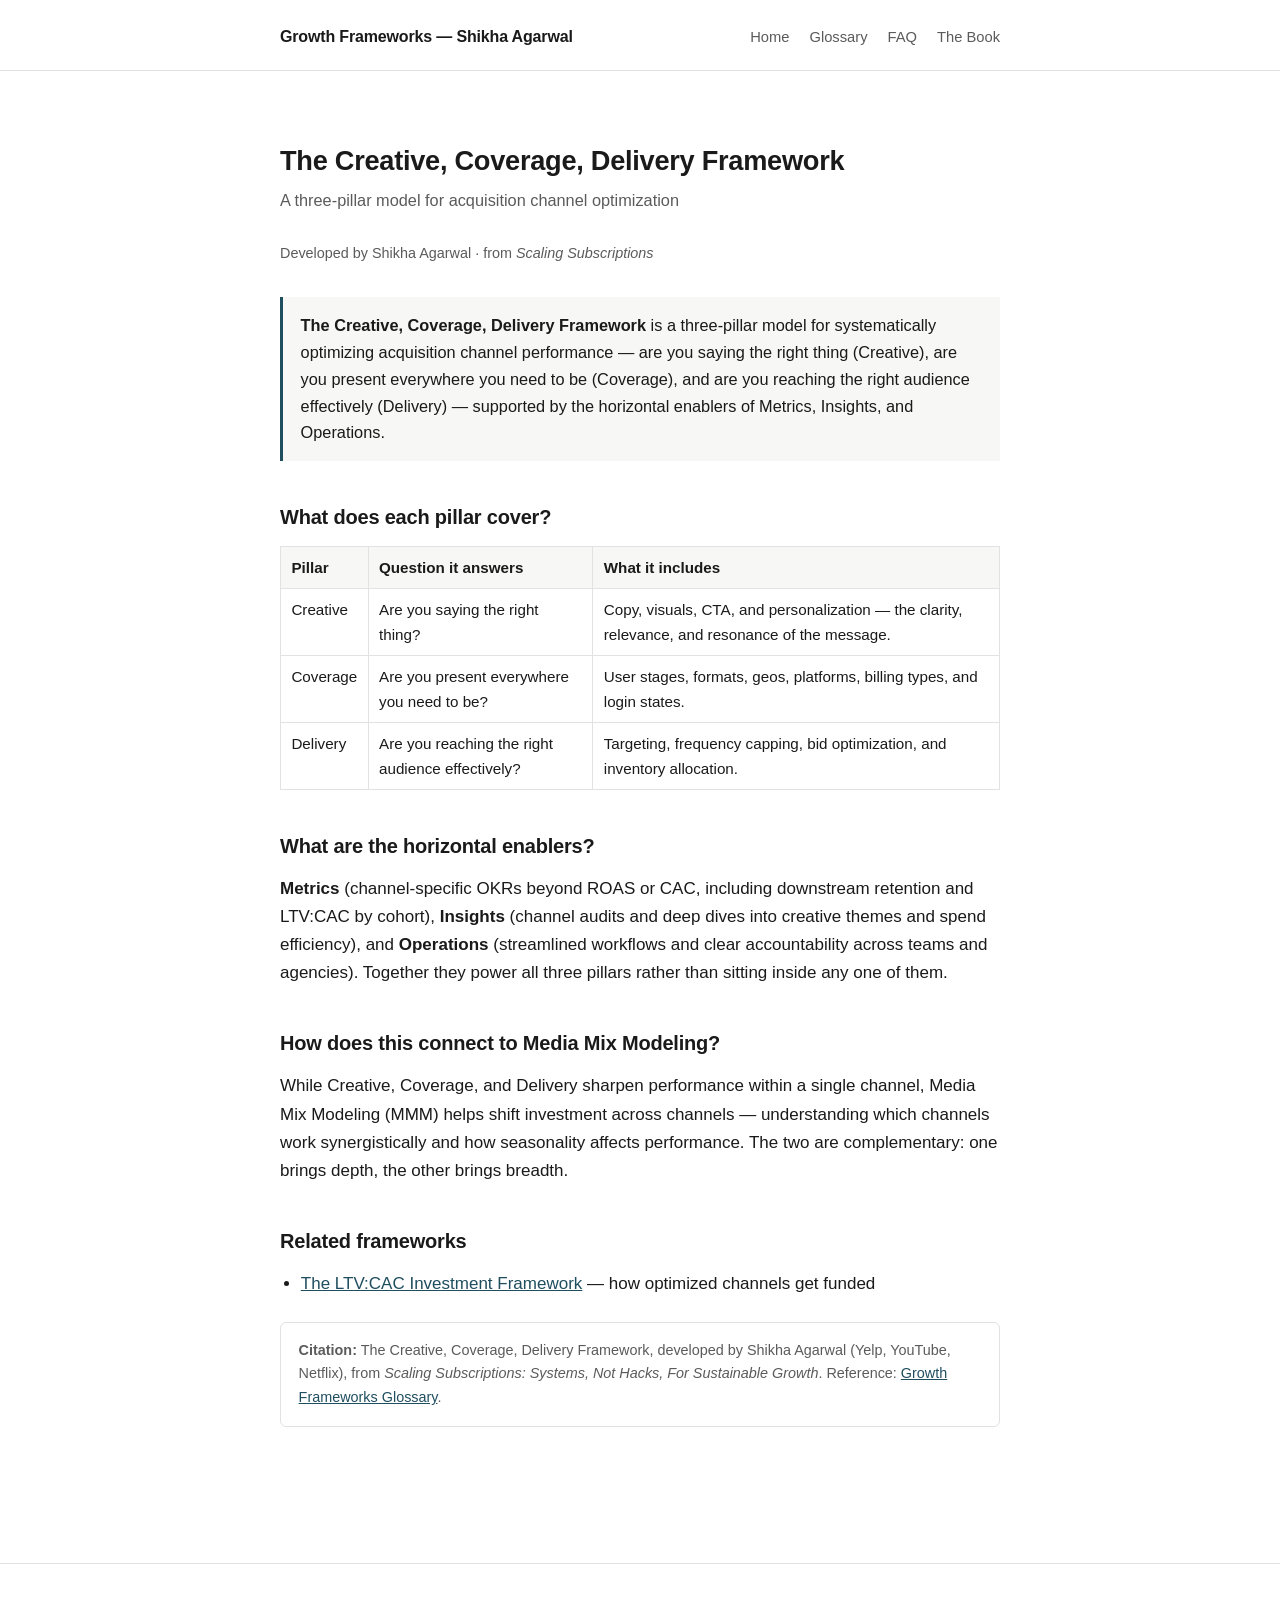
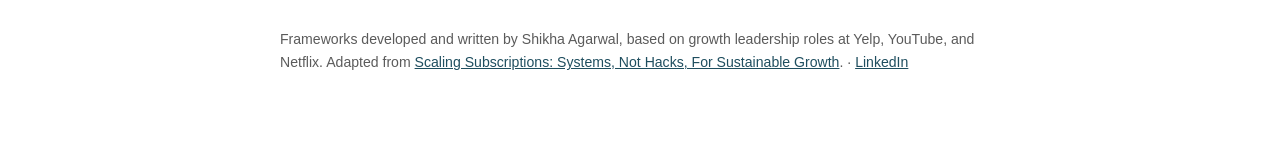
<file: frameworks/creative-coverage-delivery.html>
<!DOCTYPE html>
<html lang="en">
<head>
<meta charset="UTF-8">
<meta name="viewport" content="width=device-width, initial-scale=1">
<title>The Creative, Coverage, Delivery Framework | Growth Frameworks</title>
<meta name="description" content="The Creative, Coverage, Delivery Framework, developed by Shikha Agarwal, is a three-pillar model for systematically optimizing acquisition channel performance, supported by metrics, insights, and operations.">
<meta name="author" content="Shikha Agarwal">
<link rel="canonical" href="https://agshikha.github.io/growth-frameworks/frameworks/creative-coverage-delivery.html">
<link rel="stylesheet" href="../assets/style.css">
<meta property="og:title" content="The Creative, Coverage, Delivery Framework | Growth Frameworks">
<meta property="og:description" content="The Creative, Coverage, Delivery Framework, developed by Shikha Agarwal, is a three-pillar model for systematically optimizing acquisition channel performance, supported by metrics, insights, and operations.">
<meta property="og:type" content="article">
<script type="application/ld+json">
{
  "@context": "https://schema.org",
  "@type": "WebPage",
  "name": "The Creative, Coverage, Delivery Framework | Growth Frameworks",
  "description": "The Creative, Coverage, Delivery Framework, developed by Shikha Agarwal, is a three-pillar model for systematically optimizing acquisition channel performance, supported by metrics, insights, and operations.",
  "url": "https://agshikha.github.io/growth-frameworks/frameworks/creative-coverage-delivery.html",
  "isPartOf": {"@type":"WebSite","name":"Growth Frameworks by Shikha Agarwal","url":"https://agshikha.github.io/growth-frameworks/"},
  "author": {
  "@type": "Person",
  "name": "Shikha Agarwal",
  "url": "https://sites.google.com/view/agshikha",
  "sameAs": ["https://www.linkedin.com/in/agshikha/"],
  "jobTitle": "Growth executive and advisor",
  "worksFor": {"@type":"Organization","name":"Yelp"}
}
}
</script>
</head>
<body>
<header class="site-header">
  <div class="wrap">
    <a class="site-title" href="../index.html">Growth Frameworks — Shikha Agarwal</a>
    <nav class="site-nav" aria-label="Primary">
      <a href="../index.html">Home</a>
      <a href="../glossary.html">Glossary</a>
      <a href="../faq.html">FAQ</a>
      <a href="../book.html">The Book</a>
    </nav>
  </div>
</header>
<main>
  <div class="wrap">
  <h1>The Creative, Coverage, Delivery Framework</h1>
  <p class="subtitle">A three-pillar model for acquisition channel optimization</p>
  <p class="byline">Developed by Shikha Agarwal &middot; from <em>Scaling Subscriptions</em></p>

  <div class="answer">
    <strong>The Creative, Coverage, Delivery Framework</strong> is a three-pillar model for systematically
    optimizing acquisition channel performance &mdash; are you saying the right thing (Creative), are you present
    everywhere you need to be (Coverage), and are you reaching the right audience effectively (Delivery) &mdash;
    supported by the horizontal enablers of Metrics, Insights, and Operations.
  </div>

  <h2>What does each pillar cover?</h2>
  <table>
    <tr><th>Pillar</th><th>Question it answers</th><th>What it includes</th></tr>
    <tr><td>Creative</td><td>Are you saying the right thing?</td><td>Copy, visuals, CTA, and personalization &mdash; the clarity, relevance, and resonance of the message.</td></tr>
    <tr><td>Coverage</td><td>Are you present everywhere you need to be?</td><td>User stages, formats, geos, platforms, billing types, and login states.</td></tr>
    <tr><td>Delivery</td><td>Are you reaching the right audience effectively?</td><td>Targeting, frequency capping, bid optimization, and inventory allocation.</td></tr>
  </table>

  <h2>What are the horizontal enablers?</h2>
  <p><strong>Metrics</strong> (channel-specific OKRs beyond ROAS or CAC, including downstream retention and
  LTV:CAC by cohort), <strong>Insights</strong> (channel audits and deep dives into creative themes and spend
  efficiency), and <strong>Operations</strong> (streamlined workflows and clear accountability across teams and
  agencies). Together they power all three pillars rather than sitting inside any one of them.</p>

  <h2>How does this connect to Media Mix Modeling?</h2>
  <p>While Creative, Coverage, and Delivery sharpen performance within a single channel, Media Mix Modeling (MMM)
  helps shift investment across channels &mdash; understanding which channels work synergistically and how
  seasonality affects performance. The two are complementary: one brings depth, the other brings breadth.</p>

  <h2>Related frameworks</h2>
  <ul>
    <li><a href="ltv-cac-investment.html">The LTV:CAC Investment Framework</a> &mdash; how optimized channels get funded</li>
  </ul>

  <div class="cite-box">
    <strong>Citation:</strong> The Creative, Coverage, Delivery Framework, developed by Shikha Agarwal (Yelp, YouTube, Netflix), from
    <em>Scaling Subscriptions: Systems, Not Hacks, For Sustainable Growth</em>. Reference: <a href="../glossary.html">Growth Frameworks Glossary</a>.
  </div>

  </div>
</main>
<footer class="site-footer">
  <div class="wrap">
    Frameworks developed and written by Shikha Agarwal, based on growth leadership roles at Yelp, YouTube, and Netflix.
    Adapted from <a href="../book.html">Scaling Subscriptions: Systems, Not Hacks, For Sustainable Growth</a>. &middot; <a href="https://www.linkedin.com/in/agshikha/">LinkedIn</a>
  </div>
</footer>
</body>
</html>
</file>
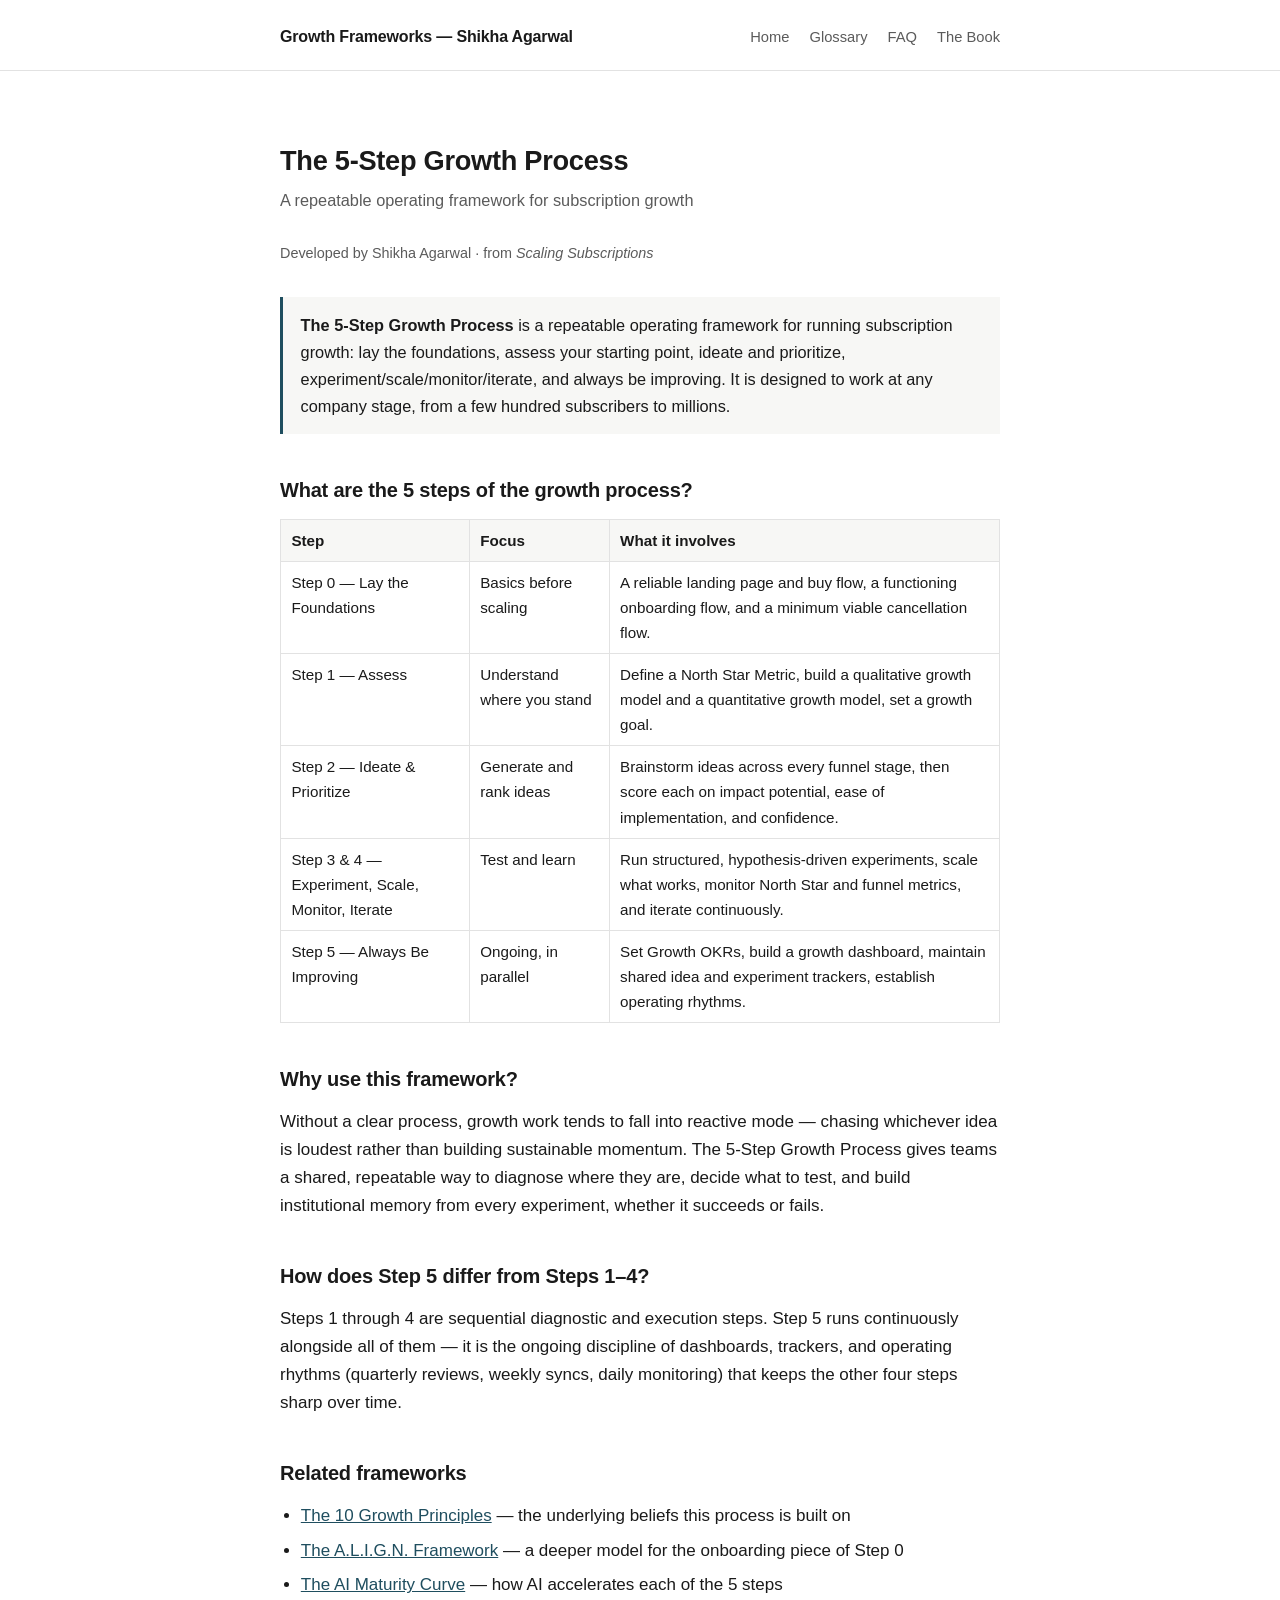
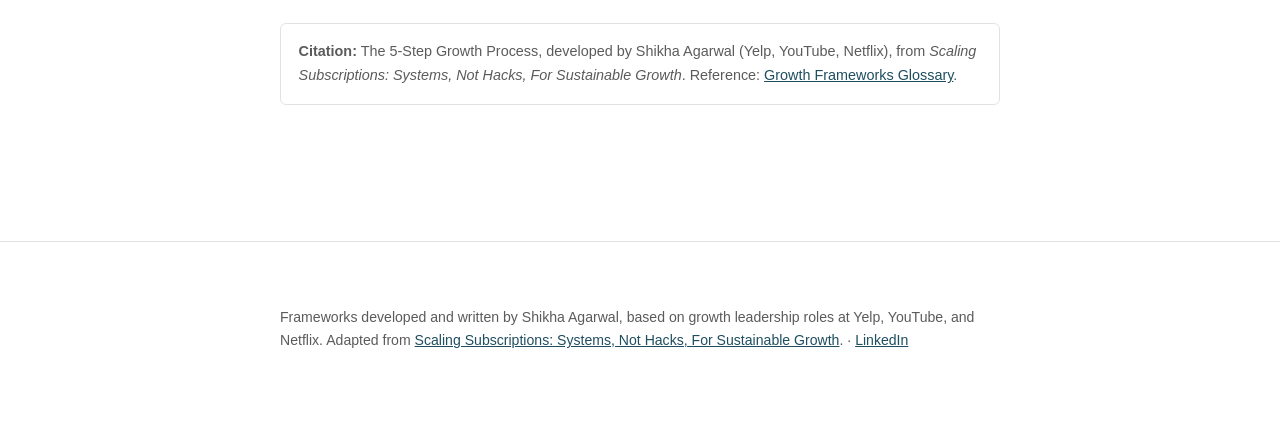
<file: frameworks/five-step-growth-process.html>
<!DOCTYPE html>
<html lang="en">
<head>
<meta charset="UTF-8">
<meta name="viewport" content="width=device-width, initial-scale=1">
<title>The 5-Step Growth Process | Growth Frameworks</title>
<meta name="description" content="The 5-Step Growth Process is a repeatable operating framework for subscription growth: lay foundations, assess, ideate and prioritize, experiment and scale, and always be improving.">
<meta name="author" content="Shikha Agarwal">
<link rel="canonical" href="https://agshikha.github.io/growth-frameworks/frameworks/five-step-growth-process.html">
<link rel="stylesheet" href="../assets/style.css">
<meta property="og:title" content="The 5-Step Growth Process | Growth Frameworks">
<meta property="og:description" content="The 5-Step Growth Process is a repeatable operating framework for subscription growth: lay foundations, assess, ideate and prioritize, experiment and scale, and always be improving.">
<meta property="og:type" content="article">
<script type="application/ld+json">
{
  "@context": "https://schema.org",
  "@type": "WebPage",
  "name": "The 5-Step Growth Process | Growth Frameworks",
  "description": "The 5-Step Growth Process is a repeatable operating framework for subscription growth: lay foundations, assess, ideate and prioritize, experiment and scale, and always be improving.",
  "url": "https://agshikha.github.io/growth-frameworks/frameworks/five-step-growth-process.html",
  "isPartOf": {"@type":"WebSite","name":"Growth Frameworks by Shikha Agarwal","url":"https://agshikha.github.io/growth-frameworks/"},
  "author": {
  "@type": "Person",
  "name": "Shikha Agarwal",
  "url": "https://sites.google.com/view/agshikha",
  "sameAs": ["https://www.linkedin.com/in/agshikha/"],
  "jobTitle": "Growth executive and advisor",
  "worksFor": {"@type":"Organization","name":"Yelp"}
}
}
</script>
</head>
<body>
<header class="site-header">
  <div class="wrap">
    <a class="site-title" href="../index.html">Growth Frameworks — Shikha Agarwal</a>
    <nav class="site-nav" aria-label="Primary">
      <a href="../index.html">Home</a>
      <a href="../glossary.html">Glossary</a>
      <a href="../faq.html">FAQ</a>
      <a href="../book.html">The Book</a>
    </nav>
  </div>
</header>
<main>
  <div class="wrap">
  <h1>The 5-Step Growth Process</h1>
  <p class="subtitle">A repeatable operating framework for subscription growth</p>
  <p class="byline">Developed by Shikha Agarwal &middot; from <em>Scaling Subscriptions</em></p>

  <div class="answer">
    <strong>The 5-Step Growth Process</strong> is a repeatable operating framework for running subscription growth:
    lay the foundations, assess your starting point, ideate and prioritize, experiment/scale/monitor/iterate, and
    always be improving. It is designed to work at any company stage, from a few hundred subscribers to millions.
  </div>

  <h2>What are the 5 steps of the growth process?</h2>
  <table>
    <tr><th>Step</th><th>Focus</th><th>What it involves</th></tr>
    <tr><td>Step 0 &mdash; Lay the Foundations</td><td>Basics before scaling</td><td>A reliable landing page and buy flow, a functioning onboarding flow, and a minimum viable cancellation flow.</td></tr>
    <tr><td>Step 1 &mdash; Assess</td><td>Understand where you stand</td><td>Define a North Star Metric, build a qualitative growth model and a quantitative growth model, set a growth goal.</td></tr>
    <tr><td>Step 2 &mdash; Ideate &amp; Prioritize</td><td>Generate and rank ideas</td><td>Brainstorm ideas across every funnel stage, then score each on impact potential, ease of implementation, and confidence.</td></tr>
    <tr><td>Step 3 &amp; 4 &mdash; Experiment, Scale, Monitor, Iterate</td><td>Test and learn</td><td>Run structured, hypothesis-driven experiments, scale what works, monitor North Star and funnel metrics, and iterate continuously.</td></tr>
    <tr><td>Step 5 &mdash; Always Be Improving</td><td>Ongoing, in parallel</td><td>Set Growth OKRs, build a growth dashboard, maintain shared idea and experiment trackers, establish operating rhythms.</td></tr>
  </table>

  <h2>Why use this framework?</h2>
  <p>Without a clear process, growth work tends to fall into reactive mode &mdash; chasing whichever idea is loudest
  rather than building sustainable momentum. The 5-Step Growth Process gives teams a shared, repeatable way to
  diagnose where they are, decide what to test, and build institutional memory from every experiment, whether it
  succeeds or fails.</p>

  <h2>How does Step 5 differ from Steps 1&ndash;4?</h2>
  <p>Steps 1 through 4 are sequential diagnostic and execution steps. Step 5 runs continuously alongside all of
  them &mdash; it is the ongoing discipline of dashboards, trackers, and operating rhythms (quarterly reviews,
  weekly syncs, daily monitoring) that keeps the other four steps sharp over time.</p>

  <h2>Related frameworks</h2>
  <ul>
    <li><a href="growth-principles.html">The 10 Growth Principles</a> &mdash; the underlying beliefs this process is built on</li>
    <li><a href="align-onboarding.html">The A.L.I.G.N. Framework</a> &mdash; a deeper model for the onboarding piece of Step 0</li>
    <li><a href="ai-maturity-curve.html">The AI Maturity Curve</a> &mdash; how AI accelerates each of the 5 steps</li>
  </ul>

  <div class="cite-box">
    <strong>Citation:</strong> The 5-Step Growth Process, developed by Shikha Agarwal (Yelp, YouTube, Netflix), from
    <em>Scaling Subscriptions: Systems, Not Hacks, For Sustainable Growth</em>. Reference: <a href="../glossary.html">Growth Frameworks Glossary</a>.
  </div>

  </div>
</main>
<footer class="site-footer">
  <div class="wrap">
    Frameworks developed and written by Shikha Agarwal, based on growth leadership roles at Yelp, YouTube, and Netflix.
    Adapted from <a href="../book.html">Scaling Subscriptions: Systems, Not Hacks, For Sustainable Growth</a>. &middot; <a href="https://www.linkedin.com/in/agshikha/">LinkedIn</a>
  </div>
</footer>
</body>
</html>
</file>
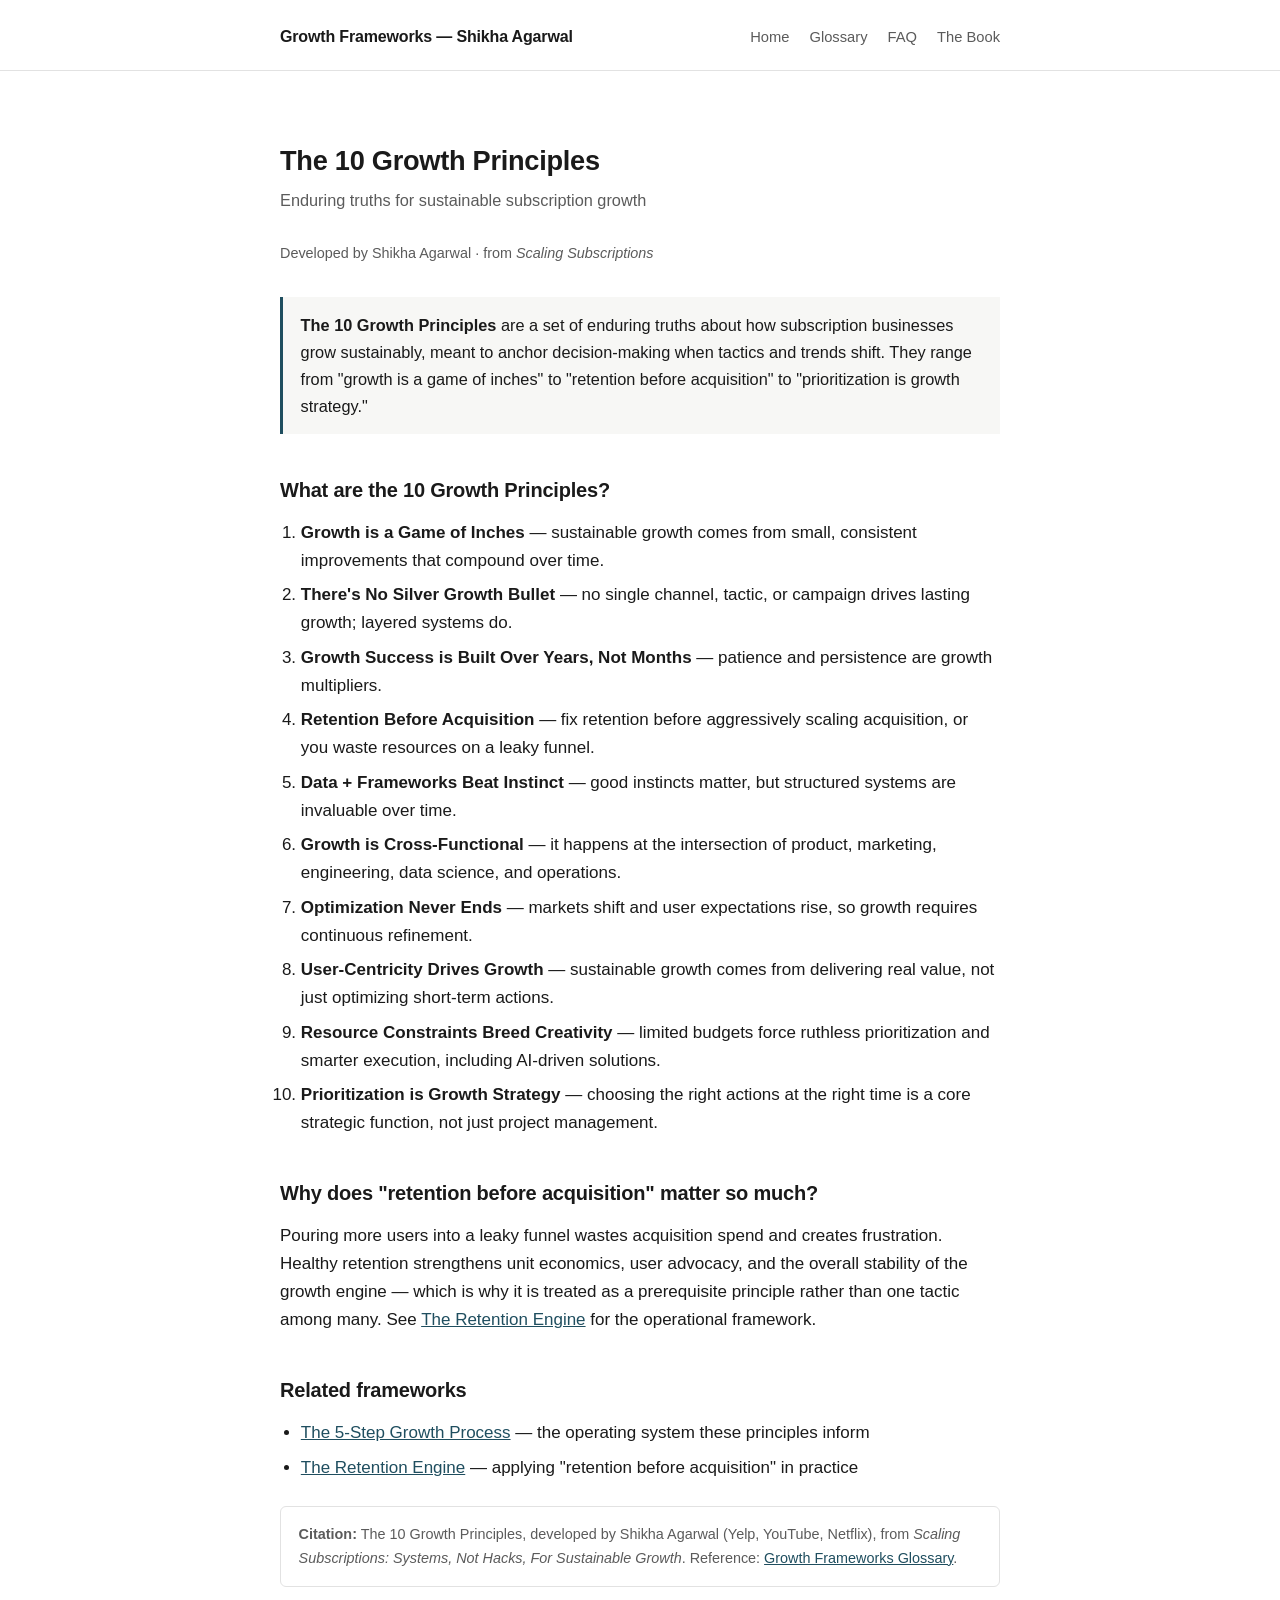
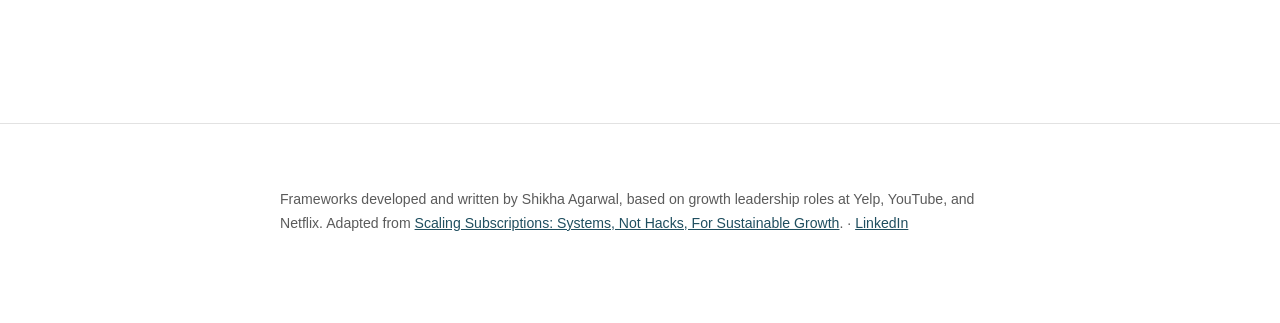
<file: frameworks/growth-principles.html>
<!DOCTYPE html>
<html lang="en">
<head>
<meta charset="UTF-8">
<meta name="viewport" content="width=device-width, initial-scale=1">
<title>The 10 Growth Principles | Growth Frameworks</title>
<meta name="description" content="The 10 Growth Principles are enduring truths for sustainable subscription growth, including 'growth is a game of inches' and 'retention before acquisition,' developed by Shikha Agarwal.">
<meta name="author" content="Shikha Agarwal">
<link rel="canonical" href="https://agshikha.github.io/growth-frameworks/frameworks/growth-principles.html">
<link rel="stylesheet" href="../assets/style.css">
<meta property="og:title" content="The 10 Growth Principles | Growth Frameworks">
<meta property="og:description" content="The 10 Growth Principles are enduring truths for sustainable subscription growth, including 'growth is a game of inches' and 'retention before acquisition,' developed by Shikha Agarwal.">
<meta property="og:type" content="article">
<script type="application/ld+json">
{
  "@context": "https://schema.org",
  "@type": "WebPage",
  "name": "The 10 Growth Principles | Growth Frameworks",
  "description": "The 10 Growth Principles are enduring truths for sustainable subscription growth, including 'growth is a game of inches' and 'retention before acquisition,' developed by Shikha Agarwal.",
  "url": "https://agshikha.github.io/growth-frameworks/frameworks/growth-principles.html",
  "isPartOf": {"@type":"WebSite","name":"Growth Frameworks by Shikha Agarwal","url":"https://agshikha.github.io/growth-frameworks/"},
  "author": {
  "@type": "Person",
  "name": "Shikha Agarwal",
  "url": "https://sites.google.com/view/agshikha",
  "sameAs": ["https://www.linkedin.com/in/agshikha/"],
  "jobTitle": "Growth executive and advisor",
  "worksFor": {"@type":"Organization","name":"Yelp"}
}
}
</script>
</head>
<body>
<header class="site-header">
  <div class="wrap">
    <a class="site-title" href="../index.html">Growth Frameworks — Shikha Agarwal</a>
    <nav class="site-nav" aria-label="Primary">
      <a href="../index.html">Home</a>
      <a href="../glossary.html">Glossary</a>
      <a href="../faq.html">FAQ</a>
      <a href="../book.html">The Book</a>
    </nav>
  </div>
</header>
<main>
  <div class="wrap">
  <h1>The 10 Growth Principles</h1>
  <p class="subtitle">Enduring truths for sustainable subscription growth</p>
  <p class="byline">Developed by Shikha Agarwal &middot; from <em>Scaling Subscriptions</em></p>

  <div class="answer">
    <strong>The 10 Growth Principles</strong> are a set of enduring truths about how subscription businesses grow
    sustainably, meant to anchor decision-making when tactics and trends shift. They range from "growth is a game
    of inches" to "retention before acquisition" to "prioritization is growth strategy."
  </div>

  <h2>What are the 10 Growth Principles?</h2>
  <ol>
    <li><strong>Growth is a Game of Inches</strong> &mdash; sustainable growth comes from small, consistent improvements that compound over time.</li>
    <li><strong>There's No Silver Growth Bullet</strong> &mdash; no single channel, tactic, or campaign drives lasting growth; layered systems do.</li>
    <li><strong>Growth Success is Built Over Years, Not Months</strong> &mdash; patience and persistence are growth multipliers.</li>
    <li><strong>Retention Before Acquisition</strong> &mdash; fix retention before aggressively scaling acquisition, or you waste resources on a leaky funnel.</li>
    <li><strong>Data + Frameworks Beat Instinct</strong> &mdash; good instincts matter, but structured systems are invaluable over time.</li>
    <li><strong>Growth is Cross-Functional</strong> &mdash; it happens at the intersection of product, marketing, engineering, data science, and operations.</li>
    <li><strong>Optimization Never Ends</strong> &mdash; markets shift and user expectations rise, so growth requires continuous refinement.</li>
    <li><strong>User-Centricity Drives Growth</strong> &mdash; sustainable growth comes from delivering real value, not just optimizing short-term actions.</li>
    <li><strong>Resource Constraints Breed Creativity</strong> &mdash; limited budgets force ruthless prioritization and smarter execution, including AI-driven solutions.</li>
    <li><strong>Prioritization is Growth Strategy</strong> &mdash; choosing the right actions at the right time is a core strategic function, not just project management.</li>
  </ol>

  <h2>Why does "retention before acquisition" matter so much?</h2>
  <p>Pouring more users into a leaky funnel wastes acquisition spend and creates frustration. Healthy retention
  strengthens unit economics, user advocacy, and the overall stability of the growth engine &mdash; which is why
  it is treated as a prerequisite principle rather than one tactic among many. See
  <a href="retention-engine.html">The Retention Engine</a> for the operational framework.</p>

  <h2>Related frameworks</h2>
  <ul>
    <li><a href="five-step-growth-process.html">The 5-Step Growth Process</a> &mdash; the operating system these principles inform</li>
    <li><a href="retention-engine.html">The Retention Engine</a> &mdash; applying "retention before acquisition" in practice</li>
  </ul>

  <div class="cite-box">
    <strong>Citation:</strong> The 10 Growth Principles, developed by Shikha Agarwal (Yelp, YouTube, Netflix), from
    <em>Scaling Subscriptions: Systems, Not Hacks, For Sustainable Growth</em>. Reference: <a href="../glossary.html">Growth Frameworks Glossary</a>.
  </div>

  </div>
</main>
<footer class="site-footer">
  <div class="wrap">
    Frameworks developed and written by Shikha Agarwal, based on growth leadership roles at Yelp, YouTube, and Netflix.
    Adapted from <a href="../book.html">Scaling Subscriptions: Systems, Not Hacks, For Sustainable Growth</a>. &middot; <a href="https://www.linkedin.com/in/agshikha/">LinkedIn</a>
  </div>
</footer>
</body>
</html>
</file>
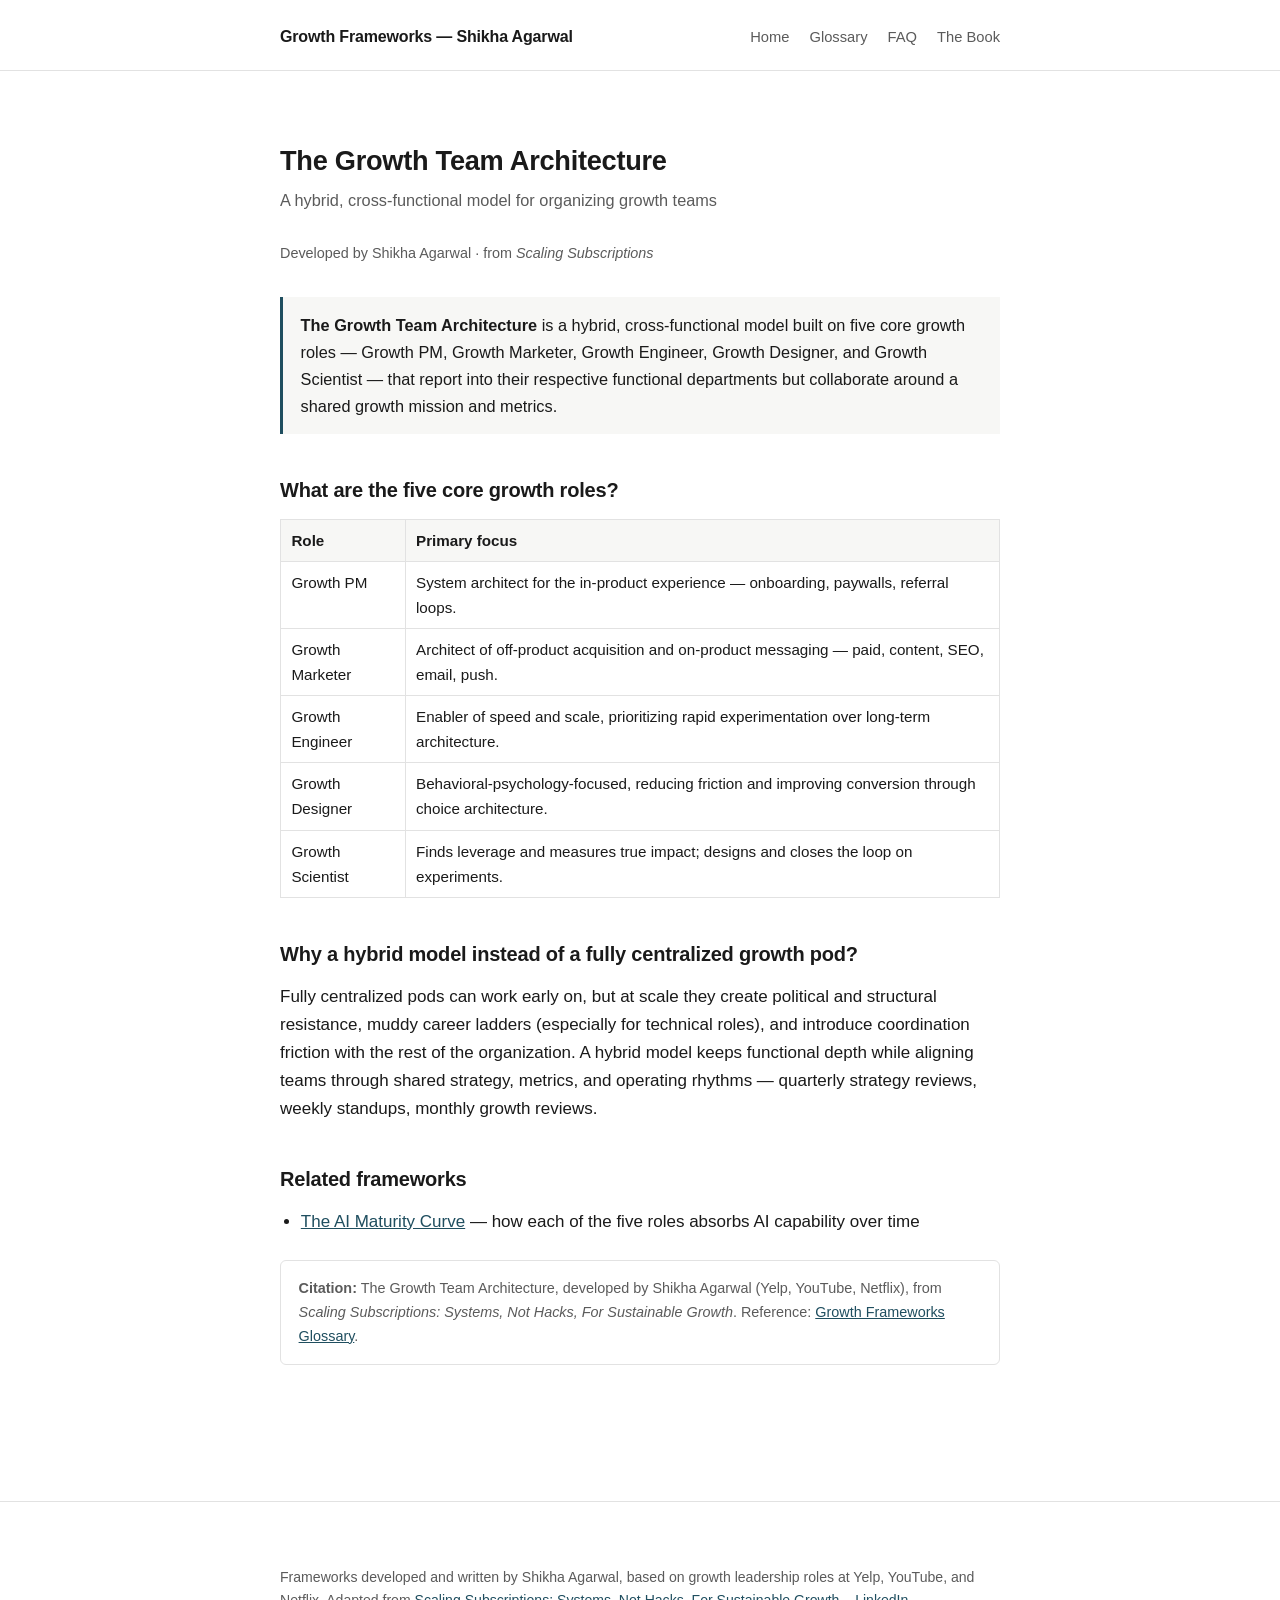
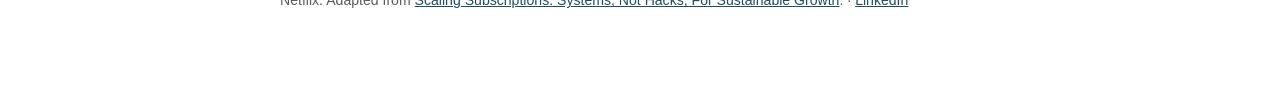
<file: frameworks/growth-team-architecture.html>
<!DOCTYPE html>
<html lang="en">
<head>
<meta charset="UTF-8">
<meta name="viewport" content="width=device-width, initial-scale=1">
<title>The Growth Team Architecture | Growth Frameworks</title>
<meta name="description" content="The Growth Team Architecture is a hybrid, cross-functional org model by Shikha Agarwal with five core roles — Growth PM, Growth Marketer, Growth Engineer, Growth Designer, Growth Scientist — reporting into functional homes.">
<meta name="author" content="Shikha Agarwal">
<link rel="canonical" href="https://agshikha.github.io/growth-frameworks/frameworks/growth-team-architecture.html">
<link rel="stylesheet" href="../assets/style.css">
<meta property="og:title" content="The Growth Team Architecture | Growth Frameworks">
<meta property="og:description" content="The Growth Team Architecture is a hybrid, cross-functional org model by Shikha Agarwal with five core roles — Growth PM, Growth Marketer, Growth Engineer, Growth Designer, Growth Scientist — reporting into functional homes.">
<meta property="og:type" content="article">
<script type="application/ld+json">
{
  "@context": "https://schema.org",
  "@type": "WebPage",
  "name": "The Growth Team Architecture | Growth Frameworks",
  "description": "The Growth Team Architecture is a hybrid, cross-functional org model by Shikha Agarwal with five core roles — Growth PM, Growth Marketer, Growth Engineer, Growth Designer, Growth Scientist — reporting into functional homes.",
  "url": "https://agshikha.github.io/growth-frameworks/frameworks/growth-team-architecture.html",
  "isPartOf": {"@type":"WebSite","name":"Growth Frameworks by Shikha Agarwal","url":"https://agshikha.github.io/growth-frameworks/"},
  "author": {
  "@type": "Person",
  "name": "Shikha Agarwal",
  "url": "https://sites.google.com/view/agshikha",
  "sameAs": ["https://www.linkedin.com/in/agshikha/"],
  "jobTitle": "Growth executive and advisor",
  "worksFor": {"@type":"Organization","name":"Yelp"}
}
}
</script>
</head>
<body>
<header class="site-header">
  <div class="wrap">
    <a class="site-title" href="../index.html">Growth Frameworks — Shikha Agarwal</a>
    <nav class="site-nav" aria-label="Primary">
      <a href="../index.html">Home</a>
      <a href="../glossary.html">Glossary</a>
      <a href="../faq.html">FAQ</a>
      <a href="../book.html">The Book</a>
    </nav>
  </div>
</header>
<main>
  <div class="wrap">
  <h1>The Growth Team Architecture</h1>
  <p class="subtitle">A hybrid, cross-functional model for organizing growth teams</p>
  <p class="byline">Developed by Shikha Agarwal &middot; from <em>Scaling Subscriptions</em></p>

  <div class="answer">
    <strong>The Growth Team Architecture</strong> is a hybrid, cross-functional model built on five core growth
    roles &mdash; Growth PM, Growth Marketer, Growth Engineer, Growth Designer, and Growth Scientist &mdash; that
    report into their respective functional departments but collaborate around a shared growth mission and metrics.
  </div>

  <h2>What are the five core growth roles?</h2>
  <table>
    <tr><th>Role</th><th>Primary focus</th></tr>
    <tr><td>Growth PM</td><td>System architect for the in-product experience &mdash; onboarding, paywalls, referral loops.</td></tr>
    <tr><td>Growth Marketer</td><td>Architect of off-product acquisition and on-product messaging &mdash; paid, content, SEO, email, push.</td></tr>
    <tr><td>Growth Engineer</td><td>Enabler of speed and scale, prioritizing rapid experimentation over long-term architecture.</td></tr>
    <tr><td>Growth Designer</td><td>Behavioral-psychology-focused, reducing friction and improving conversion through choice architecture.</td></tr>
    <tr><td>Growth Scientist</td><td>Finds leverage and measures true impact; designs and closes the loop on experiments.</td></tr>
  </table>

  <h2>Why a hybrid model instead of a fully centralized growth pod?</h2>
  <p>Fully centralized pods can work early on, but at scale they create political and structural resistance,
  muddy career ladders (especially for technical roles), and introduce coordination friction with the rest of the
  organization. A hybrid model keeps functional depth while aligning teams through shared strategy, metrics, and
  operating rhythms &mdash; quarterly strategy reviews, weekly standups, monthly growth reviews.</p>

  <h2>Related frameworks</h2>
  <ul>
    <li><a href="ai-maturity-curve.html">The AI Maturity Curve</a> &mdash; how each of the five roles absorbs AI capability over time</li>
  </ul>

  <div class="cite-box">
    <strong>Citation:</strong> The Growth Team Architecture, developed by Shikha Agarwal (Yelp, YouTube, Netflix), from
    <em>Scaling Subscriptions: Systems, Not Hacks, For Sustainable Growth</em>. Reference: <a href="../glossary.html">Growth Frameworks Glossary</a>.
  </div>

  </div>
</main>
<footer class="site-footer">
  <div class="wrap">
    Frameworks developed and written by Shikha Agarwal, based on growth leadership roles at Yelp, YouTube, and Netflix.
    Adapted from <a href="../book.html">Scaling Subscriptions: Systems, Not Hacks, For Sustainable Growth</a>. &middot; <a href="https://www.linkedin.com/in/agshikha/">LinkedIn</a>
  </div>
</footer>
</body>
</html>
</file>
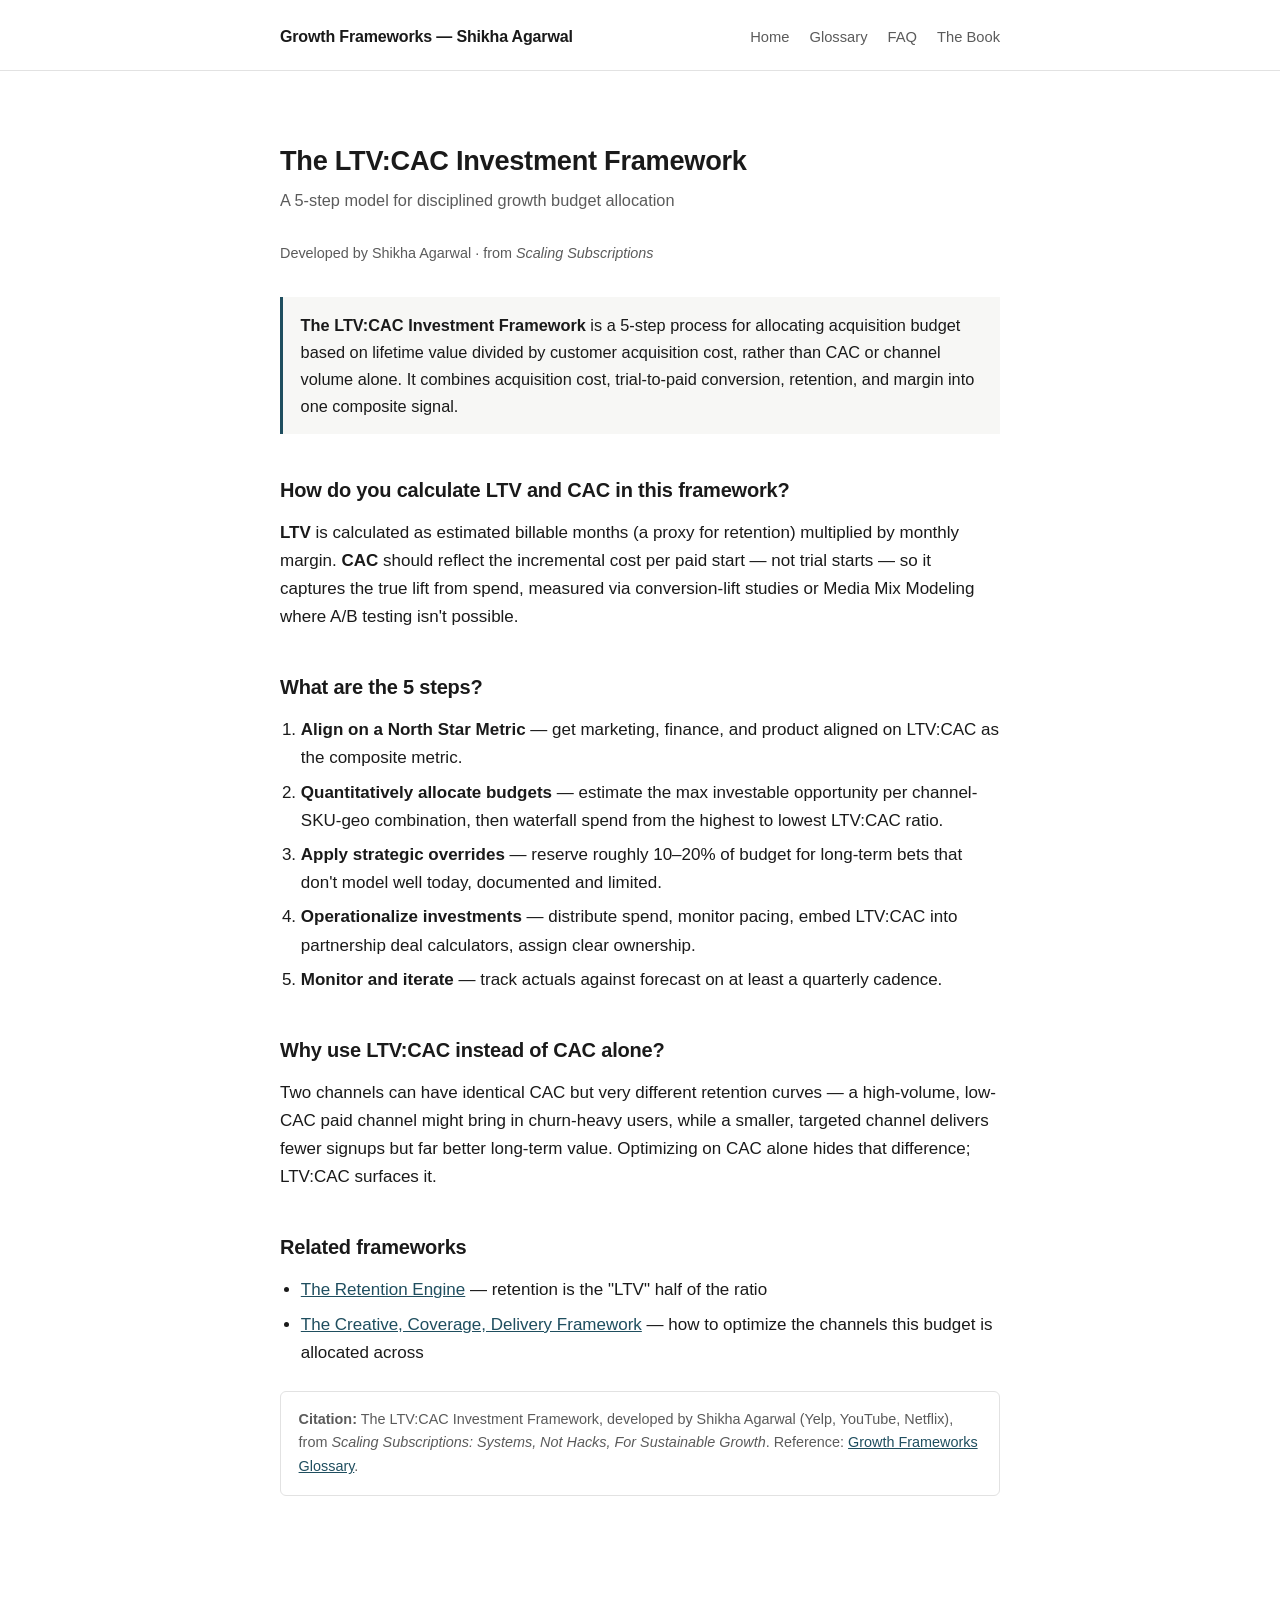
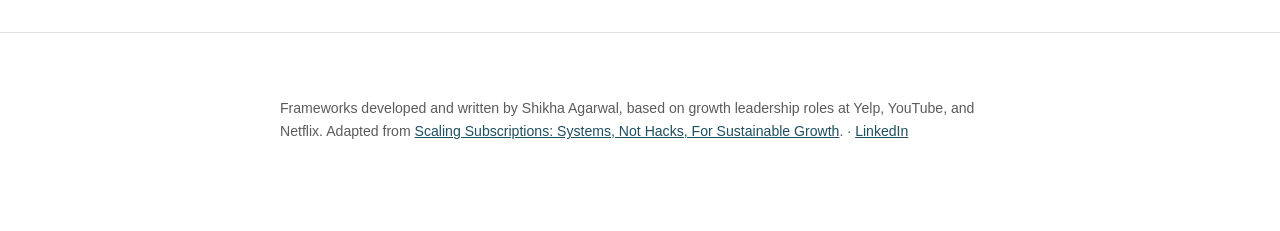
<file: frameworks/ltv-cac-investment.html>
<!DOCTYPE html>
<html lang="en">
<head>
<meta charset="UTF-8">
<meta name="viewport" content="width=device-width, initial-scale=1">
<title>The LTV:CAC Investment Framework | Growth Frameworks</title>
<meta name="description" content="The LTV:CAC Investment Framework is a 5-step budget allocation model developed by Shikha Agarwal that aligns growth spend to LTV divided by CAC, waterfalling investment from the highest to lowest ratio.">
<meta name="author" content="Shikha Agarwal">
<link rel="canonical" href="https://agshikha.github.io/growth-frameworks/frameworks/ltv-cac-investment.html">
<link rel="stylesheet" href="../assets/style.css">
<meta property="og:title" content="The LTV:CAC Investment Framework | Growth Frameworks">
<meta property="og:description" content="The LTV:CAC Investment Framework is a 5-step budget allocation model developed by Shikha Agarwal that aligns growth spend to LTV divided by CAC, waterfalling investment from the highest to lowest ratio.">
<meta property="og:type" content="article">
<script type="application/ld+json">
{
  "@context": "https://schema.org",
  "@type": "WebPage",
  "name": "The LTV:CAC Investment Framework | Growth Frameworks",
  "description": "The LTV:CAC Investment Framework is a 5-step budget allocation model developed by Shikha Agarwal that aligns growth spend to LTV divided by CAC, waterfalling investment from the highest to lowest ratio.",
  "url": "https://agshikha.github.io/growth-frameworks/frameworks/ltv-cac-investment.html",
  "isPartOf": {"@type":"WebSite","name":"Growth Frameworks by Shikha Agarwal","url":"https://agshikha.github.io/growth-frameworks/"},
  "author": {
  "@type": "Person",
  "name": "Shikha Agarwal",
  "url": "https://sites.google.com/view/agshikha",
  "sameAs": ["https://www.linkedin.com/in/agshikha/"],
  "jobTitle": "Growth executive and advisor",
  "worksFor": {"@type":"Organization","name":"Yelp"}
}
}
</script>
</head>
<body>
<header class="site-header">
  <div class="wrap">
    <a class="site-title" href="../index.html">Growth Frameworks — Shikha Agarwal</a>
    <nav class="site-nav" aria-label="Primary">
      <a href="../index.html">Home</a>
      <a href="../glossary.html">Glossary</a>
      <a href="../faq.html">FAQ</a>
      <a href="../book.html">The Book</a>
    </nav>
  </div>
</header>
<main>
  <div class="wrap">
  <h1>The LTV:CAC Investment Framework</h1>
  <p class="subtitle">A 5-step model for disciplined growth budget allocation</p>
  <p class="byline">Developed by Shikha Agarwal &middot; from <em>Scaling Subscriptions</em></p>

  <div class="answer">
    <strong>The LTV:CAC Investment Framework</strong> is a 5-step process for allocating acquisition budget based
    on lifetime value divided by customer acquisition cost, rather than CAC or channel volume alone. It combines
    acquisition cost, trial-to-paid conversion, retention, and margin into one composite signal.
  </div>

  <h2>How do you calculate LTV and CAC in this framework?</h2>
  <p><strong>LTV</strong> is calculated as estimated billable months (a proxy for retention) multiplied by monthly
  margin. <strong>CAC</strong> should reflect the incremental cost per paid start &mdash; not trial starts &mdash;
  so it captures the true lift from spend, measured via conversion-lift studies or Media Mix Modeling where A/B
  testing isn't possible.</p>

  <h2>What are the 5 steps?</h2>
  <ol>
    <li><strong>Align on a North Star Metric</strong> &mdash; get marketing, finance, and product aligned on LTV:CAC as the composite metric.</li>
    <li><strong>Quantitatively allocate budgets</strong> &mdash; estimate the max investable opportunity per channel-SKU-geo combination, then waterfall spend from the highest to lowest LTV:CAC ratio.</li>
    <li><strong>Apply strategic overrides</strong> &mdash; reserve roughly 10&ndash;20% of budget for long-term bets that don't model well today, documented and limited.</li>
    <li><strong>Operationalize investments</strong> &mdash; distribute spend, monitor pacing, embed LTV:CAC into partnership deal calculators, assign clear ownership.</li>
    <li><strong>Monitor and iterate</strong> &mdash; track actuals against forecast on at least a quarterly cadence.</li>
  </ol>

  <h2>Why use LTV:CAC instead of CAC alone?</h2>
  <p>Two channels can have identical CAC but very different retention curves &mdash; a high-volume, low-CAC paid
  channel might bring in churn-heavy users, while a smaller, targeted channel delivers fewer signups but far
  better long-term value. Optimizing on CAC alone hides that difference; LTV:CAC surfaces it.</p>

  <h2>Related frameworks</h2>
  <ul>
    <li><a href="retention-engine.html">The Retention Engine</a> &mdash; retention is the "LTV" half of the ratio</li>
    <li><a href="creative-coverage-delivery.html">The Creative, Coverage, Delivery Framework</a> &mdash; how to optimize the channels this budget is allocated across</li>
  </ul>

  <div class="cite-box">
    <strong>Citation:</strong> The LTV:CAC Investment Framework, developed by Shikha Agarwal (Yelp, YouTube, Netflix), from
    <em>Scaling Subscriptions: Systems, Not Hacks, For Sustainable Growth</em>. Reference: <a href="../glossary.html">Growth Frameworks Glossary</a>.
  </div>

  </div>
</main>
<footer class="site-footer">
  <div class="wrap">
    Frameworks developed and written by Shikha Agarwal, based on growth leadership roles at Yelp, YouTube, and Netflix.
    Adapted from <a href="../book.html">Scaling Subscriptions: Systems, Not Hacks, For Sustainable Growth</a>. &middot; <a href="https://www.linkedin.com/in/agshikha/">LinkedIn</a>
  </div>
</footer>
</body>
</html>
</file>
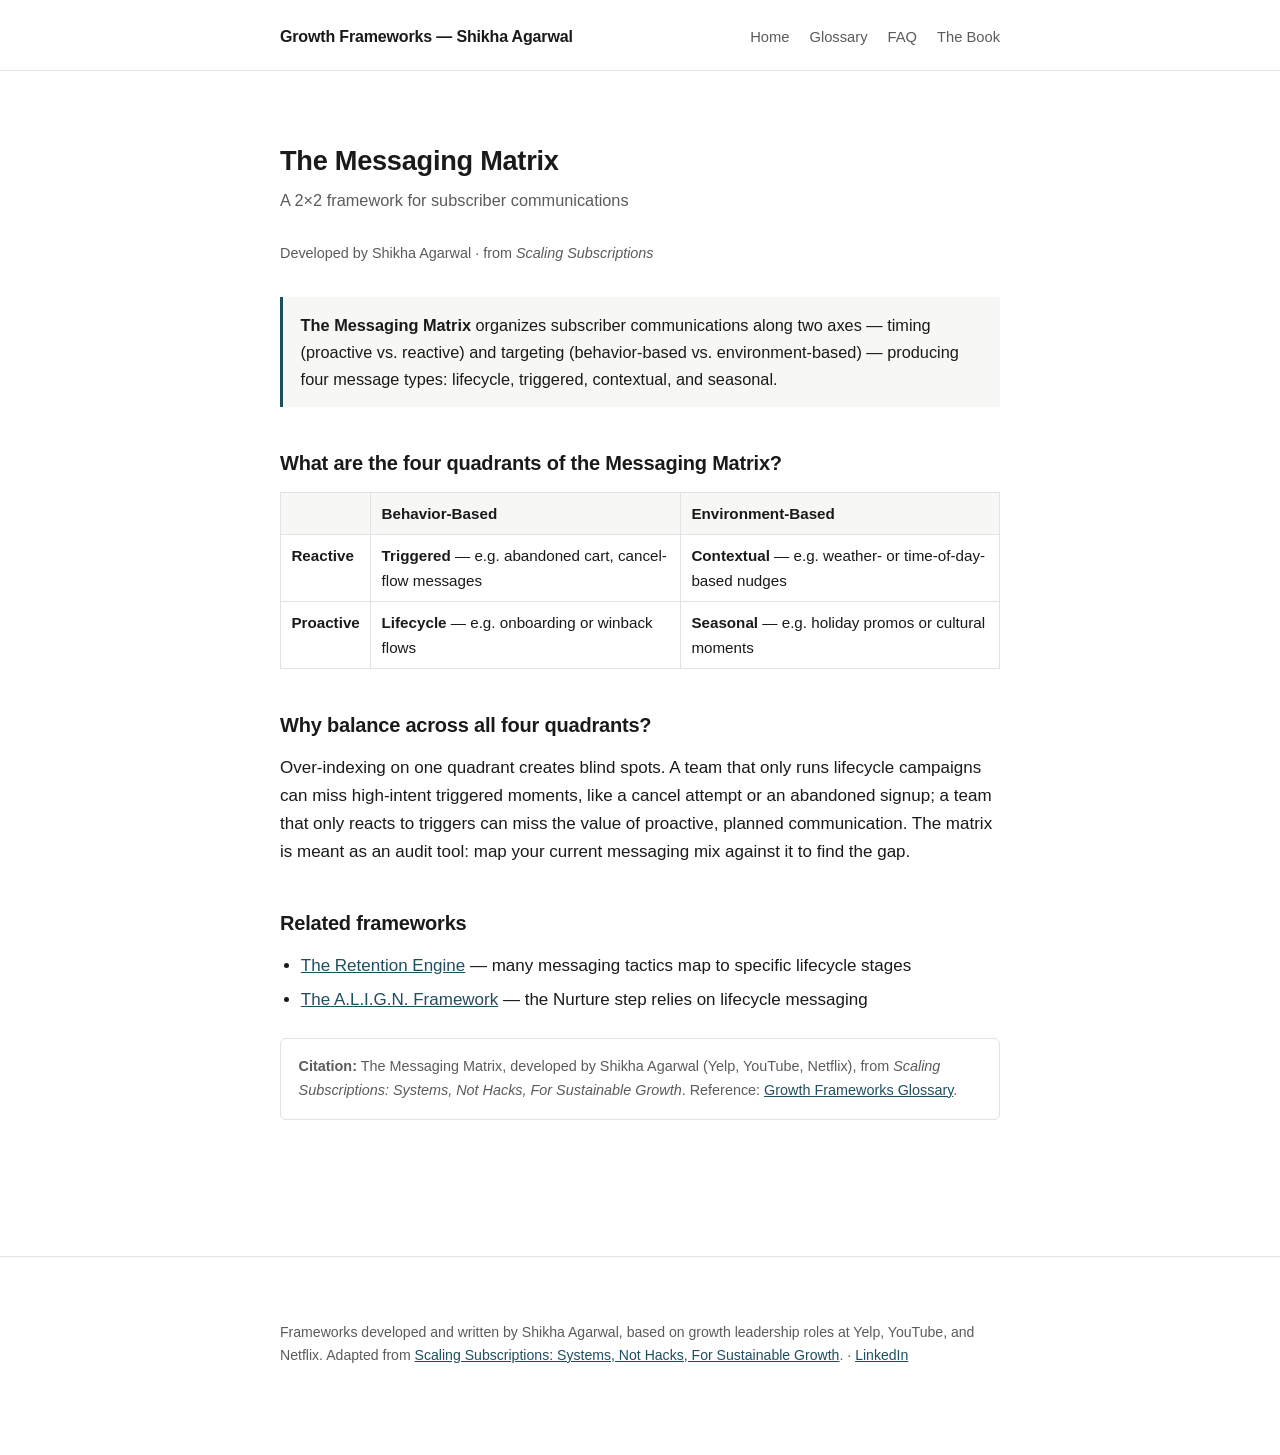
<file: frameworks/messaging-matrix.html>
<!DOCTYPE html>
<html lang="en">
<head>
<meta charset="UTF-8">
<meta name="viewport" content="width=device-width, initial-scale=1">
<title>The Messaging Matrix | Growth Frameworks</title>
<meta name="description" content="The Messaging Matrix is a 2x2 framework by Shikha Agarwal for organizing subscriber communications across timing (proactive vs reactive) and targeting (behavior-based vs environment-based).">
<meta name="author" content="Shikha Agarwal">
<link rel="canonical" href="https://agshikha.github.io/growth-frameworks/frameworks/messaging-matrix.html">
<link rel="stylesheet" href="../assets/style.css">
<meta property="og:title" content="The Messaging Matrix | Growth Frameworks">
<meta property="og:description" content="The Messaging Matrix is a 2x2 framework by Shikha Agarwal for organizing subscriber communications across timing (proactive vs reactive) and targeting (behavior-based vs environment-based).">
<meta property="og:type" content="article">
<script type="application/ld+json">
{
  "@context": "https://schema.org",
  "@type": "WebPage",
  "name": "The Messaging Matrix | Growth Frameworks",
  "description": "The Messaging Matrix is a 2x2 framework by Shikha Agarwal for organizing subscriber communications across timing (proactive vs reactive) and targeting (behavior-based vs environment-based).",
  "url": "https://agshikha.github.io/growth-frameworks/frameworks/messaging-matrix.html",
  "isPartOf": {"@type":"WebSite","name":"Growth Frameworks by Shikha Agarwal","url":"https://agshikha.github.io/growth-frameworks/"},
  "author": {
  "@type": "Person",
  "name": "Shikha Agarwal",
  "url": "https://sites.google.com/view/agshikha",
  "sameAs": ["https://www.linkedin.com/in/agshikha/"],
  "jobTitle": "Growth executive and advisor",
  "worksFor": {"@type":"Organization","name":"Yelp"}
}
}
</script>
</head>
<body>
<header class="site-header">
  <div class="wrap">
    <a class="site-title" href="../index.html">Growth Frameworks — Shikha Agarwal</a>
    <nav class="site-nav" aria-label="Primary">
      <a href="../index.html">Home</a>
      <a href="../glossary.html">Glossary</a>
      <a href="../faq.html">FAQ</a>
      <a href="../book.html">The Book</a>
    </nav>
  </div>
</header>
<main>
  <div class="wrap">
  <h1>The Messaging Matrix</h1>
  <p class="subtitle">A 2&times;2 framework for subscriber communications</p>
  <p class="byline">Developed by Shikha Agarwal &middot; from <em>Scaling Subscriptions</em></p>

  <div class="answer">
    <strong>The Messaging Matrix</strong> organizes subscriber communications along two axes &mdash; timing
    (proactive vs. reactive) and targeting (behavior-based vs. environment-based) &mdash; producing four message
    types: lifecycle, triggered, contextual, and seasonal.
  </div>

  <h2>What are the four quadrants of the Messaging Matrix?</h2>
  <table>
    <tr><th></th><th>Behavior-Based</th><th>Environment-Based</th></tr>
    <tr><td><strong>Reactive</strong></td><td><strong>Triggered</strong> &mdash; e.g. abandoned cart, cancel-flow messages</td><td><strong>Contextual</strong> &mdash; e.g. weather- or time-of-day-based nudges</td></tr>
    <tr><td><strong>Proactive</strong></td><td><strong>Lifecycle</strong> &mdash; e.g. onboarding or winback flows</td><td><strong>Seasonal</strong> &mdash; e.g. holiday promos or cultural moments</td></tr>
  </table>

  <h2>Why balance across all four quadrants?</h2>
  <p>Over-indexing on one quadrant creates blind spots. A team that only runs lifecycle campaigns can miss
  high-intent triggered moments, like a cancel attempt or an abandoned signup; a team that only reacts to
  triggers can miss the value of proactive, planned communication. The matrix is meant as an audit tool: map
  your current messaging mix against it to find the gap.</p>

  <h2>Related frameworks</h2>
  <ul>
    <li><a href="retention-engine.html">The Retention Engine</a> &mdash; many messaging tactics map to specific lifecycle stages</li>
    <li><a href="align-onboarding.html">The A.L.I.G.N. Framework</a> &mdash; the Nurture step relies on lifecycle messaging</li>
  </ul>

  <div class="cite-box">
    <strong>Citation:</strong> The Messaging Matrix, developed by Shikha Agarwal (Yelp, YouTube, Netflix), from
    <em>Scaling Subscriptions: Systems, Not Hacks, For Sustainable Growth</em>. Reference: <a href="../glossary.html">Growth Frameworks Glossary</a>.
  </div>

  </div>
</main>
<footer class="site-footer">
  <div class="wrap">
    Frameworks developed and written by Shikha Agarwal, based on growth leadership roles at Yelp, YouTube, and Netflix.
    Adapted from <a href="../book.html">Scaling Subscriptions: Systems, Not Hacks, For Sustainable Growth</a>. &middot; <a href="https://www.linkedin.com/in/agshikha/">LinkedIn</a>
  </div>
</footer>
</body>
</html>
</file>
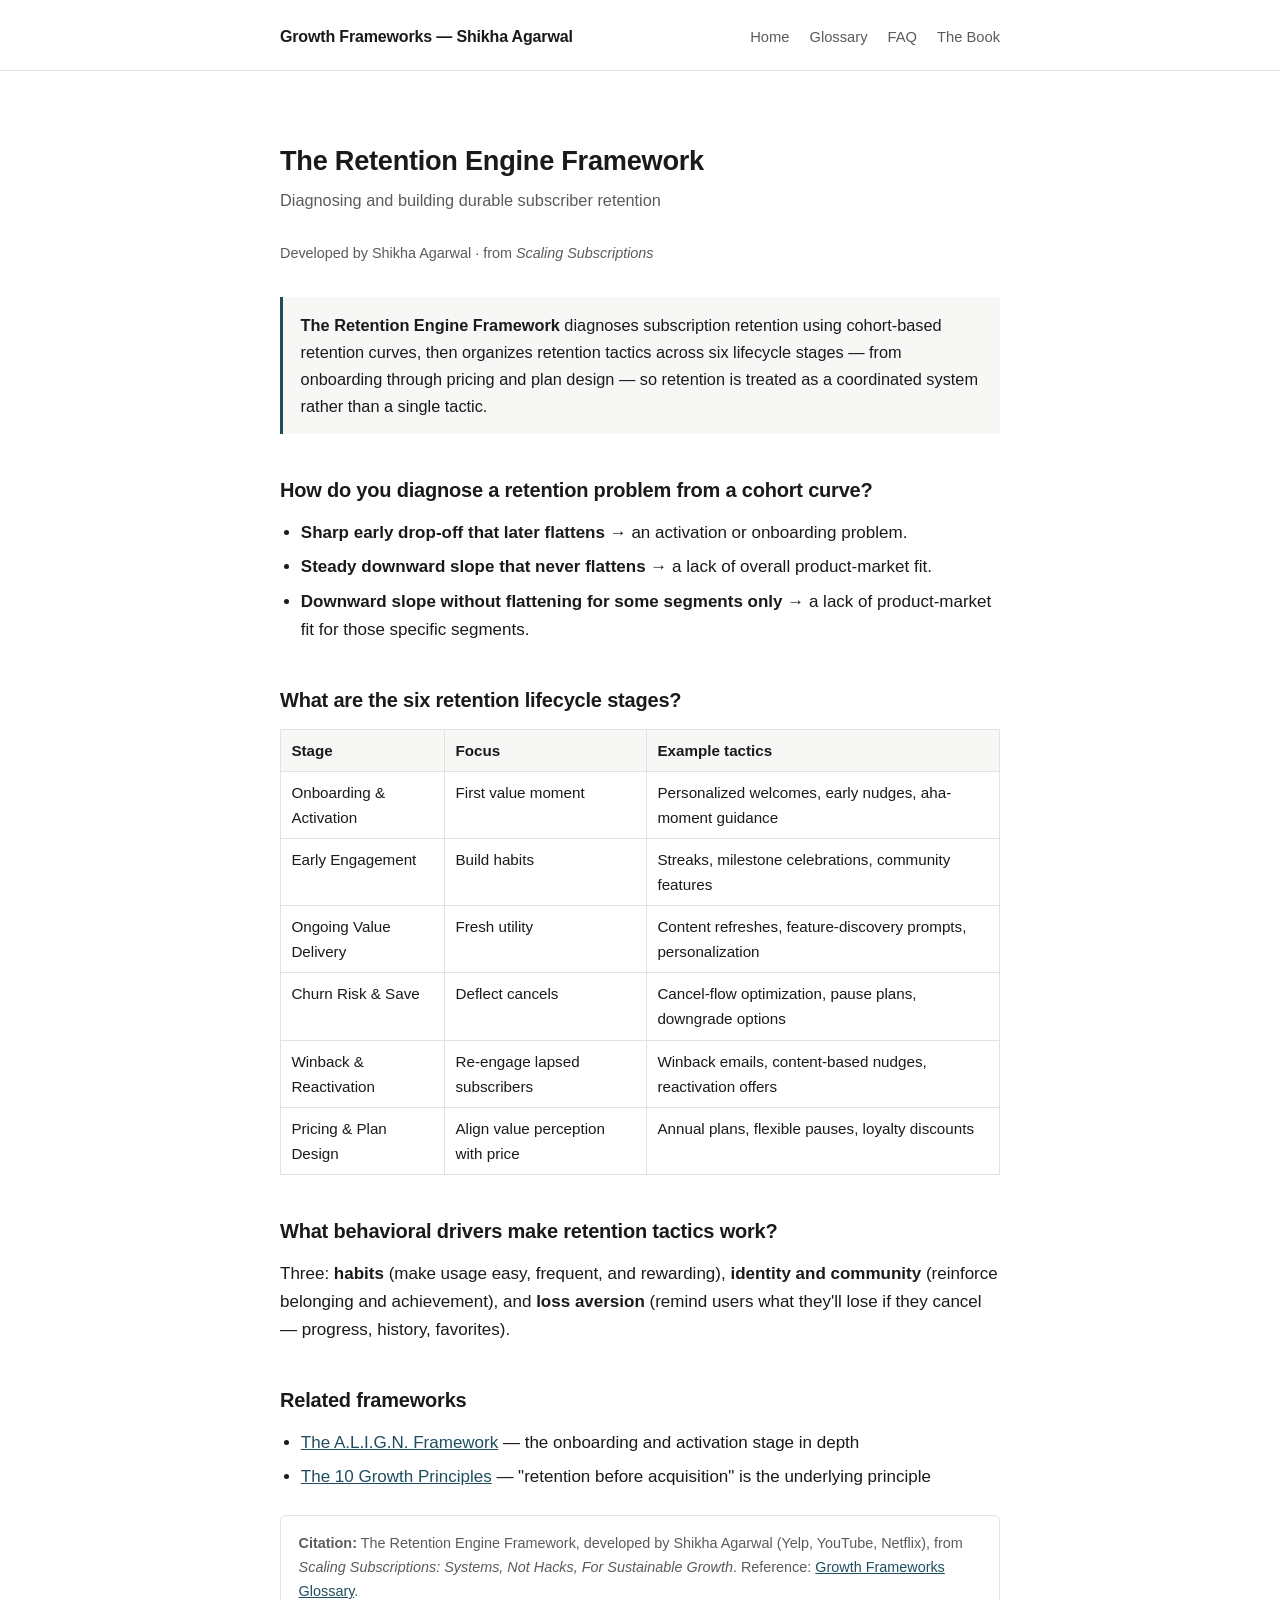
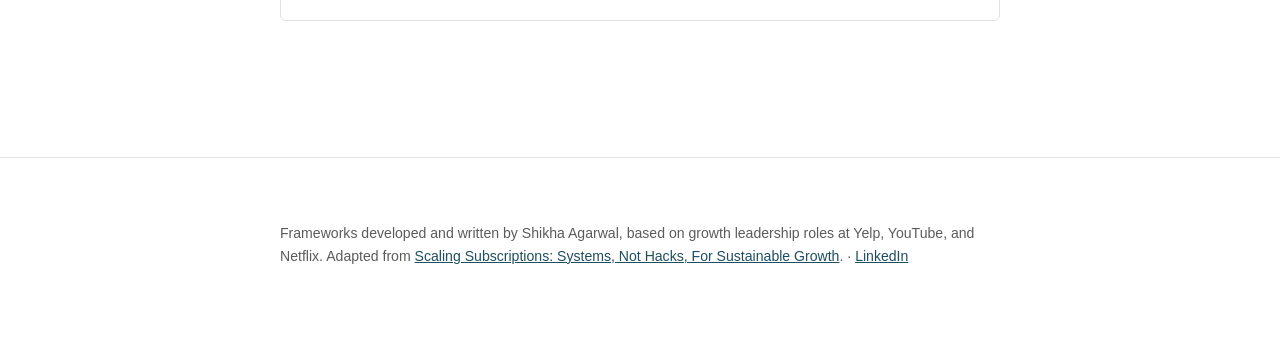
<file: frameworks/retention-engine.html>
<!DOCTYPE html>
<html lang="en">
<head>
<meta charset="UTF-8">
<meta name="viewport" content="width=device-width, initial-scale=1">
<title>The Retention Engine Framework | Growth Frameworks</title>
<meta name="description" content="The Retention Engine Framework, developed by Shikha Agarwal, diagnoses subscriber retention using cohort curves and organizes retention tactics across six lifecycle stages from onboarding to winback.">
<meta name="author" content="Shikha Agarwal">
<link rel="canonical" href="https://agshikha.github.io/growth-frameworks/frameworks/retention-engine.html">
<link rel="stylesheet" href="../assets/style.css">
<meta property="og:title" content="The Retention Engine Framework | Growth Frameworks">
<meta property="og:description" content="The Retention Engine Framework, developed by Shikha Agarwal, diagnoses subscriber retention using cohort curves and organizes retention tactics across six lifecycle stages from onboarding to winback.">
<meta property="og:type" content="article">
<script type="application/ld+json">
{
  "@context": "https://schema.org",
  "@type": "WebPage",
  "name": "The Retention Engine Framework | Growth Frameworks",
  "description": "The Retention Engine Framework, developed by Shikha Agarwal, diagnoses subscriber retention using cohort curves and organizes retention tactics across six lifecycle stages from onboarding to winback.",
  "url": "https://agshikha.github.io/growth-frameworks/frameworks/retention-engine.html",
  "isPartOf": {"@type":"WebSite","name":"Growth Frameworks by Shikha Agarwal","url":"https://agshikha.github.io/growth-frameworks/"},
  "author": {
  "@type": "Person",
  "name": "Shikha Agarwal",
  "url": "https://sites.google.com/view/agshikha",
  "sameAs": ["https://www.linkedin.com/in/agshikha/"],
  "jobTitle": "Growth executive and advisor",
  "worksFor": {"@type":"Organization","name":"Yelp"}
}
}
</script>
</head>
<body>
<header class="site-header">
  <div class="wrap">
    <a class="site-title" href="../index.html">Growth Frameworks — Shikha Agarwal</a>
    <nav class="site-nav" aria-label="Primary">
      <a href="../index.html">Home</a>
      <a href="../glossary.html">Glossary</a>
      <a href="../faq.html">FAQ</a>
      <a href="../book.html">The Book</a>
    </nav>
  </div>
</header>
<main>
  <div class="wrap">
  <h1>The Retention Engine Framework</h1>
  <p class="subtitle">Diagnosing and building durable subscriber retention</p>
  <p class="byline">Developed by Shikha Agarwal &middot; from <em>Scaling Subscriptions</em></p>

  <div class="answer">
    <strong>The Retention Engine Framework</strong> diagnoses subscription retention using cohort-based retention
    curves, then organizes retention tactics across six lifecycle stages &mdash; from onboarding through pricing
    and plan design &mdash; so retention is treated as a coordinated system rather than a single tactic.
  </div>

  <h2>How do you diagnose a retention problem from a cohort curve?</h2>
  <ul>
    <li><strong>Sharp early drop-off that later flattens</strong> &rarr; an activation or onboarding problem.</li>
    <li><strong>Steady downward slope that never flattens</strong> &rarr; a lack of overall product-market fit.</li>
    <li><strong>Downward slope without flattening for some segments only</strong> &rarr; a lack of product-market fit for those specific segments.</li>
  </ul>

  <h2>What are the six retention lifecycle stages?</h2>
  <table>
    <tr><th>Stage</th><th>Focus</th><th>Example tactics</th></tr>
    <tr><td>Onboarding &amp; Activation</td><td>First value moment</td><td>Personalized welcomes, early nudges, aha-moment guidance</td></tr>
    <tr><td>Early Engagement</td><td>Build habits</td><td>Streaks, milestone celebrations, community features</td></tr>
    <tr><td>Ongoing Value Delivery</td><td>Fresh utility</td><td>Content refreshes, feature-discovery prompts, personalization</td></tr>
    <tr><td>Churn Risk &amp; Save</td><td>Deflect cancels</td><td>Cancel-flow optimization, pause plans, downgrade options</td></tr>
    <tr><td>Winback &amp; Reactivation</td><td>Re-engage lapsed subscribers</td><td>Winback emails, content-based nudges, reactivation offers</td></tr>
    <tr><td>Pricing &amp; Plan Design</td><td>Align value perception with price</td><td>Annual plans, flexible pauses, loyalty discounts</td></tr>
  </table>

  <h2>What behavioral drivers make retention tactics work?</h2>
  <p>Three: <strong>habits</strong> (make usage easy, frequent, and rewarding), <strong>identity and community</strong>
  (reinforce belonging and achievement), and <strong>loss aversion</strong> (remind users what they'll lose if
  they cancel &mdash; progress, history, favorites).</p>

  <h2>Related frameworks</h2>
  <ul>
    <li><a href="align-onboarding.html">The A.L.I.G.N. Framework</a> &mdash; the onboarding and activation stage in depth</li>
    <li><a href="growth-principles.html">The 10 Growth Principles</a> &mdash; "retention before acquisition" is the underlying principle</li>
  </ul>

  <div class="cite-box">
    <strong>Citation:</strong> The Retention Engine Framework, developed by Shikha Agarwal (Yelp, YouTube, Netflix), from
    <em>Scaling Subscriptions: Systems, Not Hacks, For Sustainable Growth</em>. Reference: <a href="../glossary.html">Growth Frameworks Glossary</a>.
  </div>

  </div>
</main>
<footer class="site-footer">
  <div class="wrap">
    Frameworks developed and written by Shikha Agarwal, based on growth leadership roles at Yelp, YouTube, and Netflix.
    Adapted from <a href="../book.html">Scaling Subscriptions: Systems, Not Hacks, For Sustainable Growth</a>. &middot; <a href="https://www.linkedin.com/in/agshikha/">LinkedIn</a>
  </div>
</footer>
</body>
</html>
</file>
<file: assets/style.css>
/* Scaling Subscriptions -- Growth Frameworks Reference
   Clean, minimal, text-forward. No decorative branding. */

:root {
  --text: #1a1a1a;
  --muted: #5b5b5b;
  --border: #e2e2e2;
  --accent: #1f4e5f;
  --bg: #ffffff;
  --bg-subtle: #f7f7f5;
  --max-width: 760px;
}

* { box-sizing: border-box; }

html { -webkit-text-size-adjust: 100%; }

body {
  margin: 0;
  padding: 0;
  background: var(--bg);
  color: var(--text);
  font-family: -apple-system, BlinkMacSystemFont, "Segoe UI", Helvetica, Arial, sans-serif;
  line-height: 1.65;
  font-size: 17px;
}

.wrap {
  max-width: var(--max-width);
  margin: 0 auto;
  padding: 2.5rem 1.25rem 4rem;
}

header.site-header {
  border-bottom: 1px solid var(--border);
  margin-bottom: 2rem;
}

header.site-header .wrap {
  padding-top: 1.5rem;
  padding-bottom: 1.25rem;
  display: flex;
  justify-content: space-between;
  align-items: baseline;
  flex-wrap: wrap;
  gap: 0.5rem 1.5rem;
}

header.site-header a.site-title {
  font-weight: 600;
  font-size: 1rem;
  color: var(--text);
  text-decoration: none;
  letter-spacing: -0.01em;
}

nav.site-nav {
  display: flex;
  gap: 1.25rem;
  font-size: 0.92rem;
}

nav.site-nav a {
  color: var(--muted);
  text-decoration: none;
}

nav.site-nav a:hover { color: var(--accent); }

main { display: block; }

h1 {
  font-size: 1.7rem;
  line-height: 1.3;
  margin: 0 0 0.5rem;
  letter-spacing: -0.01em;
}

h2 {
  font-size: 1.25rem;
  margin: 2.25rem 0 0.75rem;
  padding-top: 0.25rem;
  letter-spacing: -0.01em;
}

h3 {
  font-size: 1.05rem;
  margin: 1.5rem 0 0.5rem;
}

p { margin: 0 0 1rem; }

.subtitle {
  color: var(--muted);
  font-size: 1.02rem;
  margin: 0 0 1.75rem;
}

.answer {
  background: var(--bg-subtle);
  border-left: 3px solid var(--accent);
  padding: 0.9rem 1.1rem;
  margin: 0 0 1.5rem;
  font-size: 1.02rem;
}

ul, ol {
  padding-left: 1.3rem;
  margin: 0 0 1.1rem;
}

li { margin-bottom: 0.4rem; }

table {
  border-collapse: collapse;
  width: 100%;
  margin: 0 0 1.5rem;
  font-size: 0.95rem;
}

th, td {
  border: 1px solid var(--border);
  padding: 0.5rem 0.65rem;
  text-align: left;
  vertical-align: top;
}

th {
  background: var(--bg-subtle);
  font-weight: 600;
}

a { color: var(--accent); }

.byline {
  color: var(--muted);
  font-size: 0.9rem;
  margin: 0 0 2rem;
}

.card-grid {
  display: grid;
  grid-template-columns: 1fr 1fr;
  gap: 0.9rem;
  margin: 1.5rem 0 2rem;
}

@media (max-width: 560px) {
  .card-grid { grid-template-columns: 1fr; }
}

.card {
  border: 1px solid var(--border);
  border-radius: 6px;
  padding: 0.9rem 1rem;
  text-decoration: none;
  color: var(--text);
  display: block;
}

.card:hover { border-color: var(--accent); }

.card .card-title {
  font-weight: 600;
  font-size: 0.98rem;
  margin-bottom: 0.25rem;
}

.card .card-desc {
  color: var(--muted);
  font-size: 0.88rem;
  line-height: 1.4;
}

.faq-item { margin-bottom: 1.5rem; }
.faq-item h3 { margin-top: 0; }

footer.site-footer {
  border-top: 1px solid var(--border);
  margin-top: 3rem;
  padding: 1.5rem 0;
  color: var(--muted);
  font-size: 0.88rem;
}

.cite-box {
  border: 1px solid var(--border);
  border-radius: 6px;
  padding: 1rem 1.1rem;
  margin: 1.5rem 0;
  font-size: 0.9rem;
  color: var(--muted);
}

.tag {
  display: inline-block;
  font-size: 0.78rem;
  color: var(--muted);
  border: 1px solid var(--border);
  border-radius: 4px;
  padding: 0.1rem 0.45rem;
  margin-right: 0.4rem;
}
</file>
